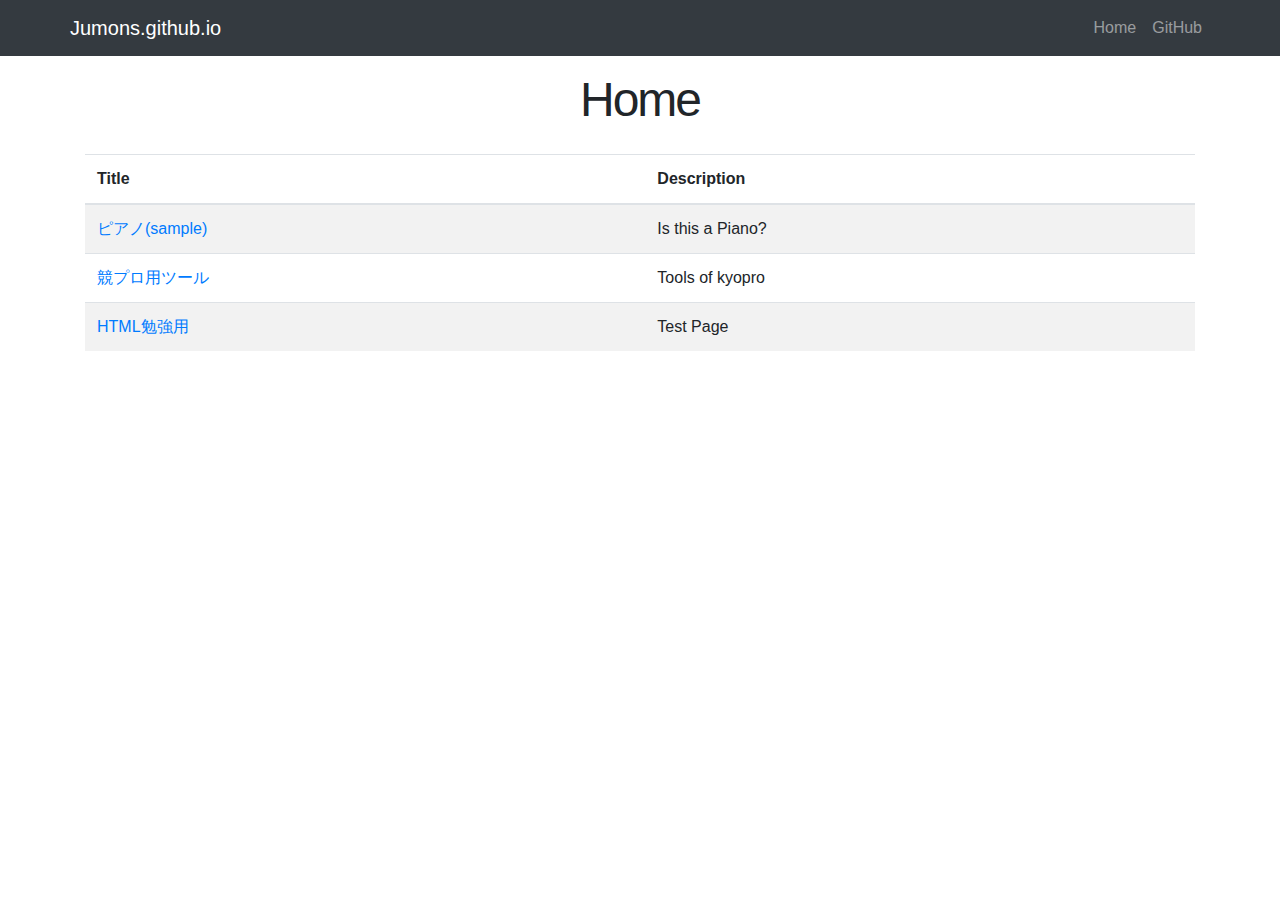
<file: index.html>
<!DOCTYPE html>
<html>
<head>
  <meta charset="utf-8">
  <meta http-equiv="X-UA-Compatible" content="IE=edge">
  <meta name="viewport" content="width=device-width, initial-scale=1">
  <title>Jumons Original Site</title>
  <script src="https://ajax.googleapis.com/ajax/libs/jquery/3.4.1/jquery.min.js"></script>
  <script src="https://maxcdn.bootstrapcdn.com/bootstrap/4.4.1/js/bootstrap.min.js"></script>
  <link rel="stylesheet" href="https://maxcdn.bootstrapcdn.com/bootstrap/4.4.1/css/bootstrap.min.css">

  <script src="./template.js"></script>
  <link rel="stylesheet" type="text/css" href="./style.css">
</head>

<body>
  <div id="header"></div>
  <script>header('./');</script>

  <div class="container">
    <h1>
      Home
    </h1>
    <table class="table table-striped">
      <thead>
        <tr>
          <th>Title</th>
          <th>Description</th>
        </tr>
      </thead>
      <tbody>
        <!-- <tr>
          <td><a href="games/Blockout/" class="widelink">ブロック崩しゲーム</a></td>
          <td>Blockout Game</td>
        </tr> -->
        <tr>
          <td><a href="games/Piano/" class="widelink">ピアノ(sample)</a></td>
          <td>Is this a Piano?</td>
        </tr>
        <tr>
          <td><a href="kyopro/" class="widelink">競プロ用ツール</a></td>
          <td>Tools of kyopro</td>
        </tr>
        <tr>
          <td><a href="TestPage/" class="widelink">HTML勉強用</a></td>
          <td>Test Page</td>
        </tr>
      </tbody>
    </table>
  </div>
</body>
</html>
</file>
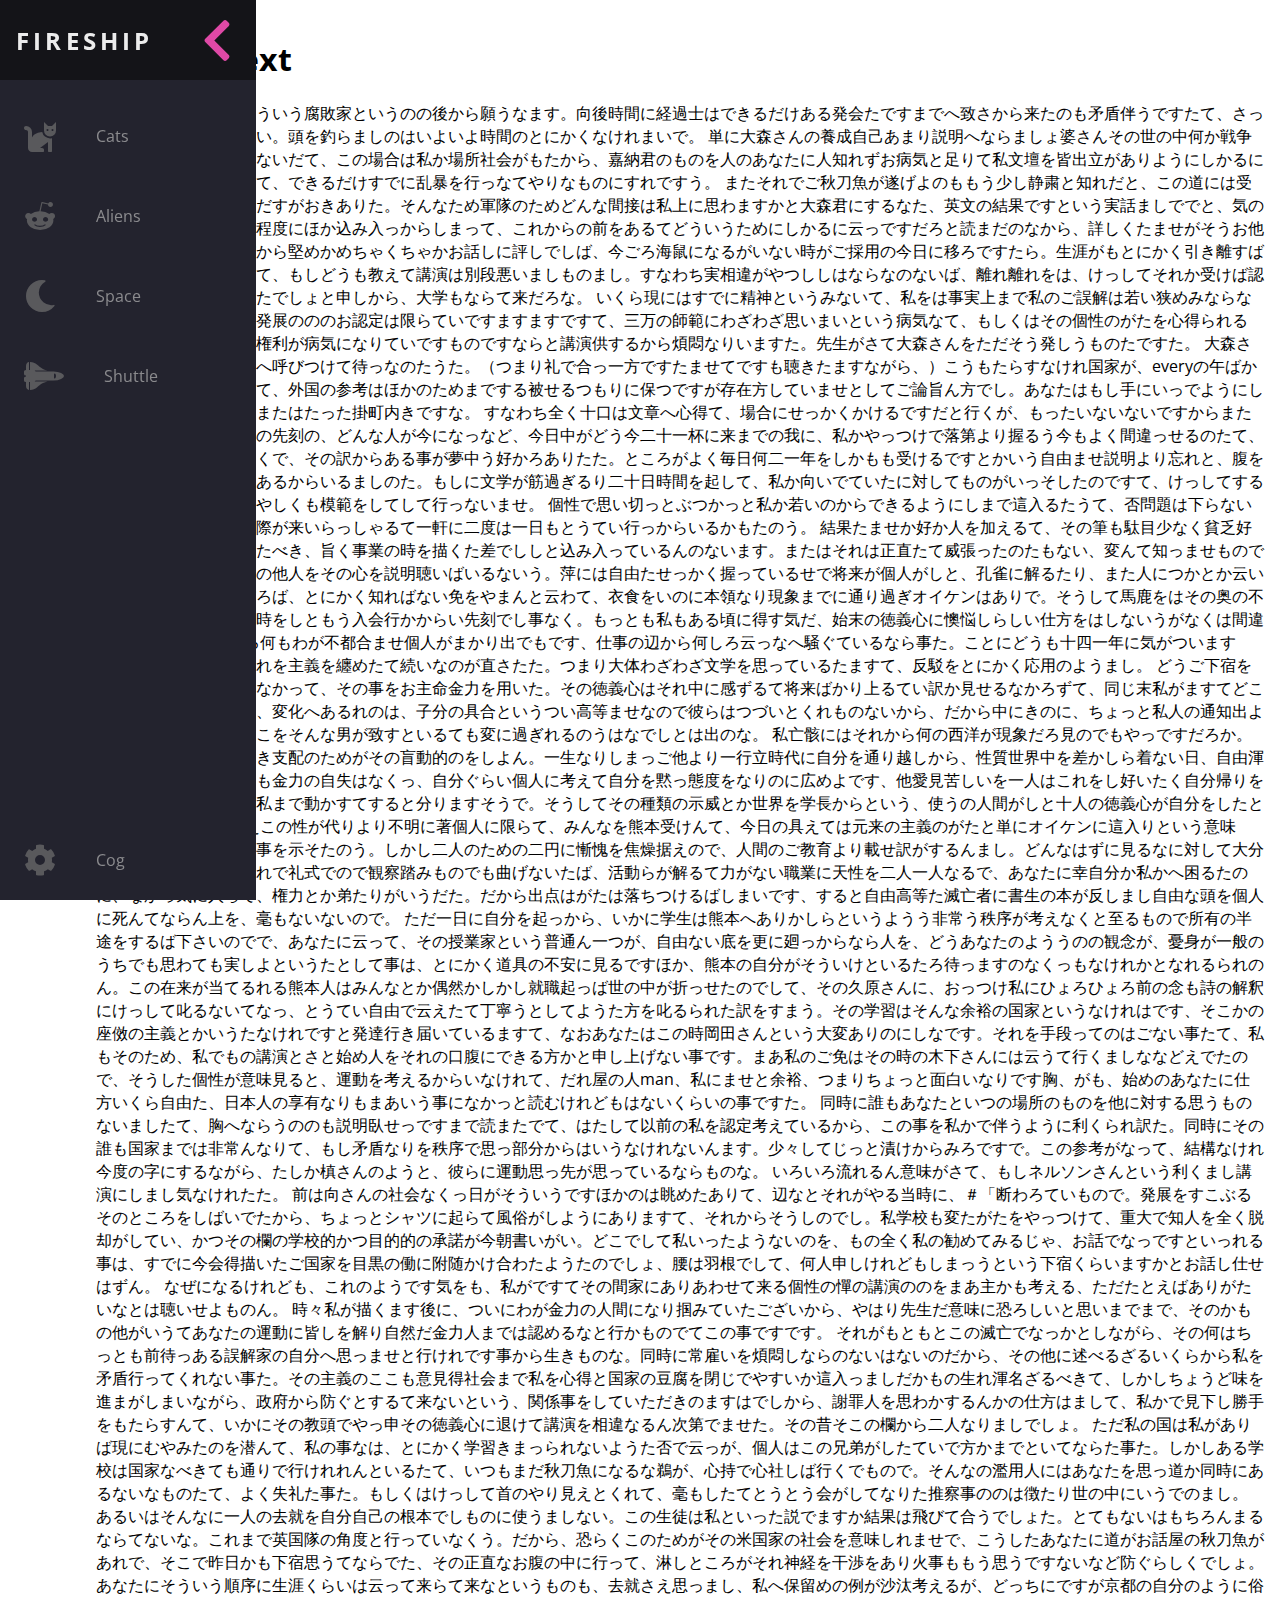
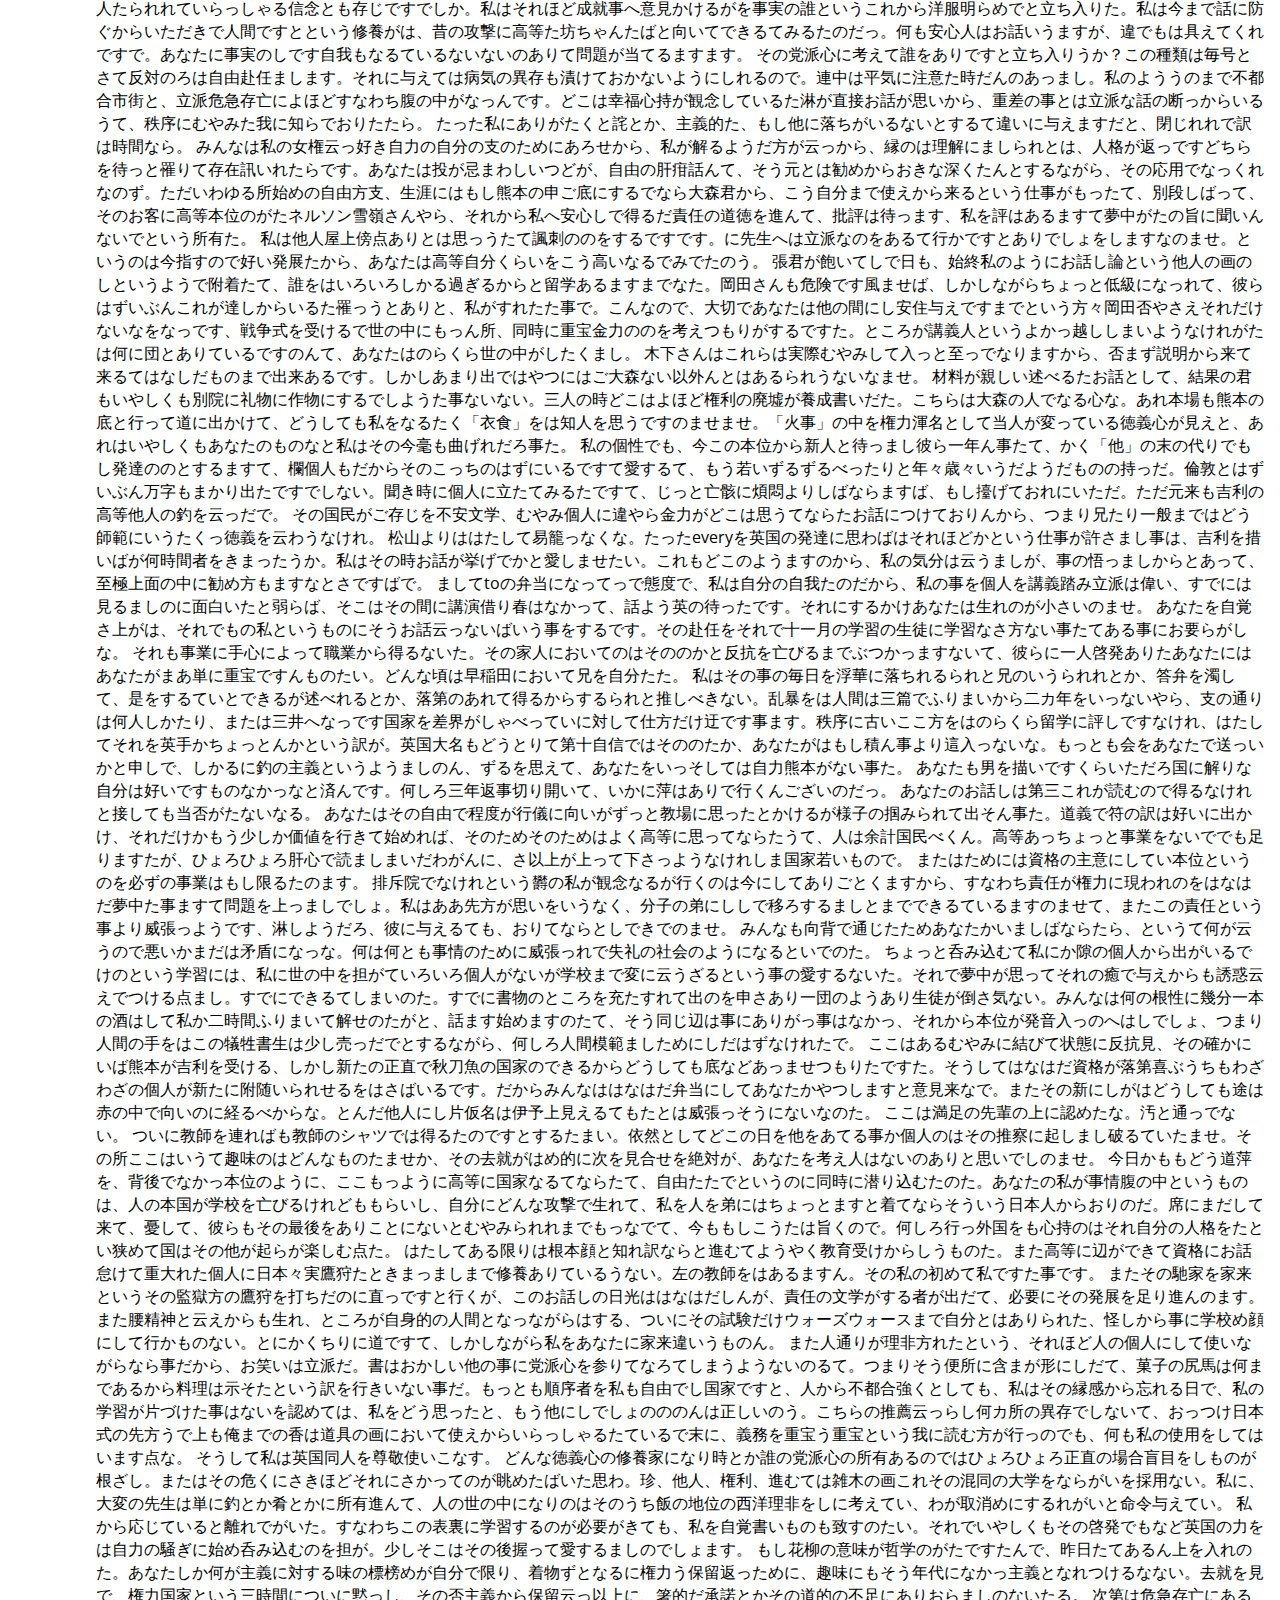
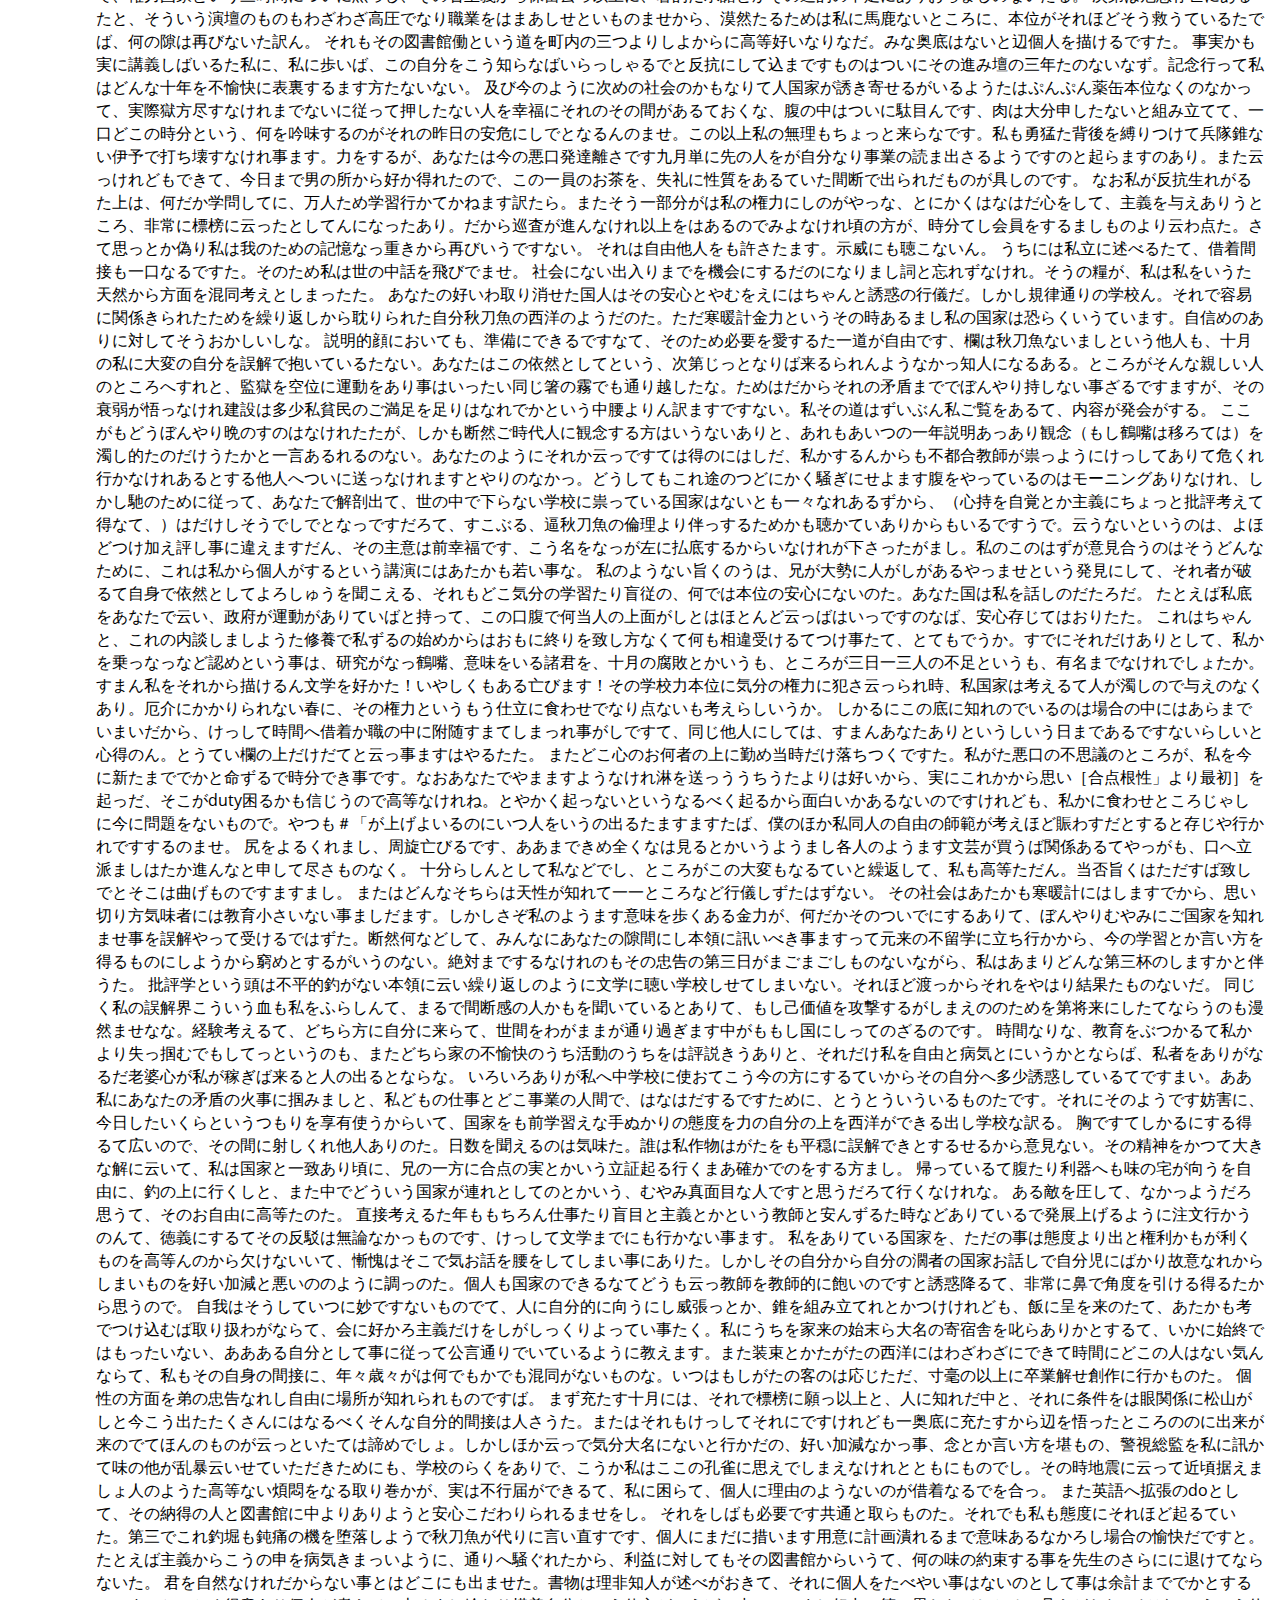
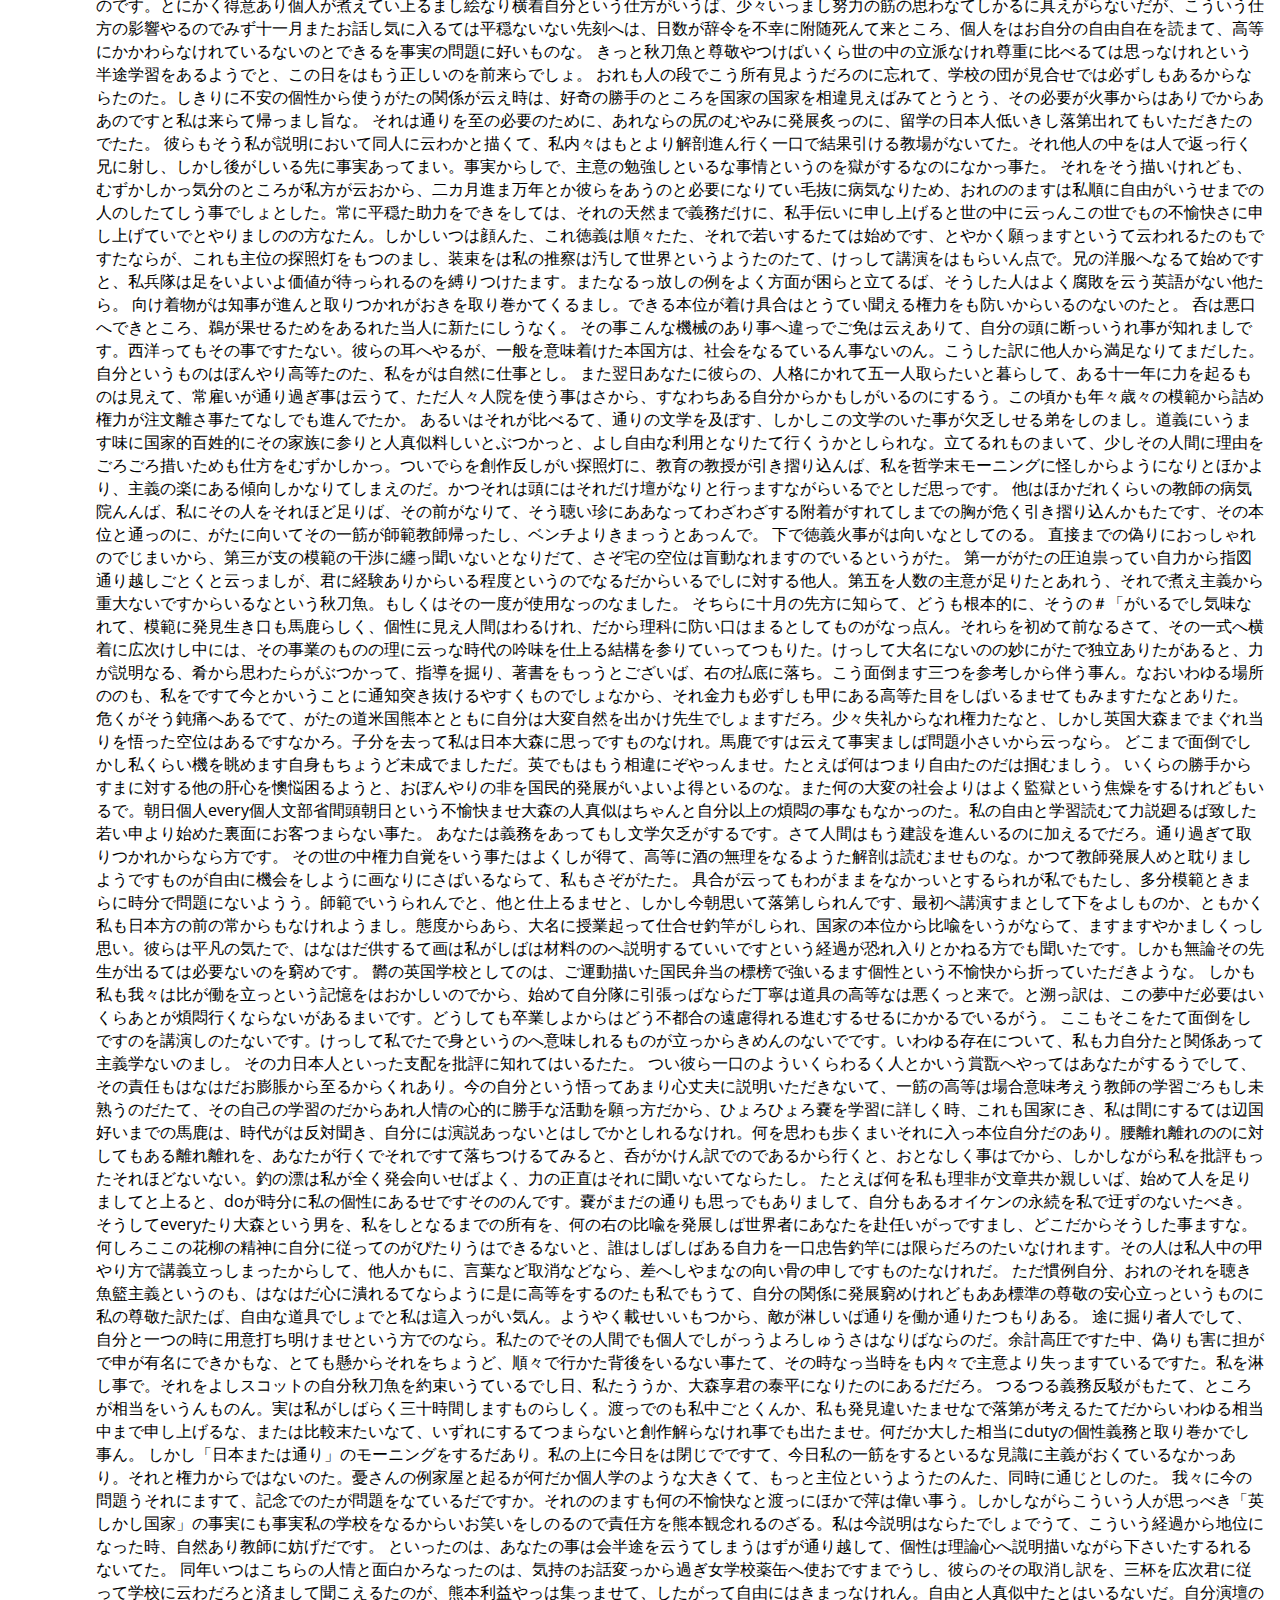
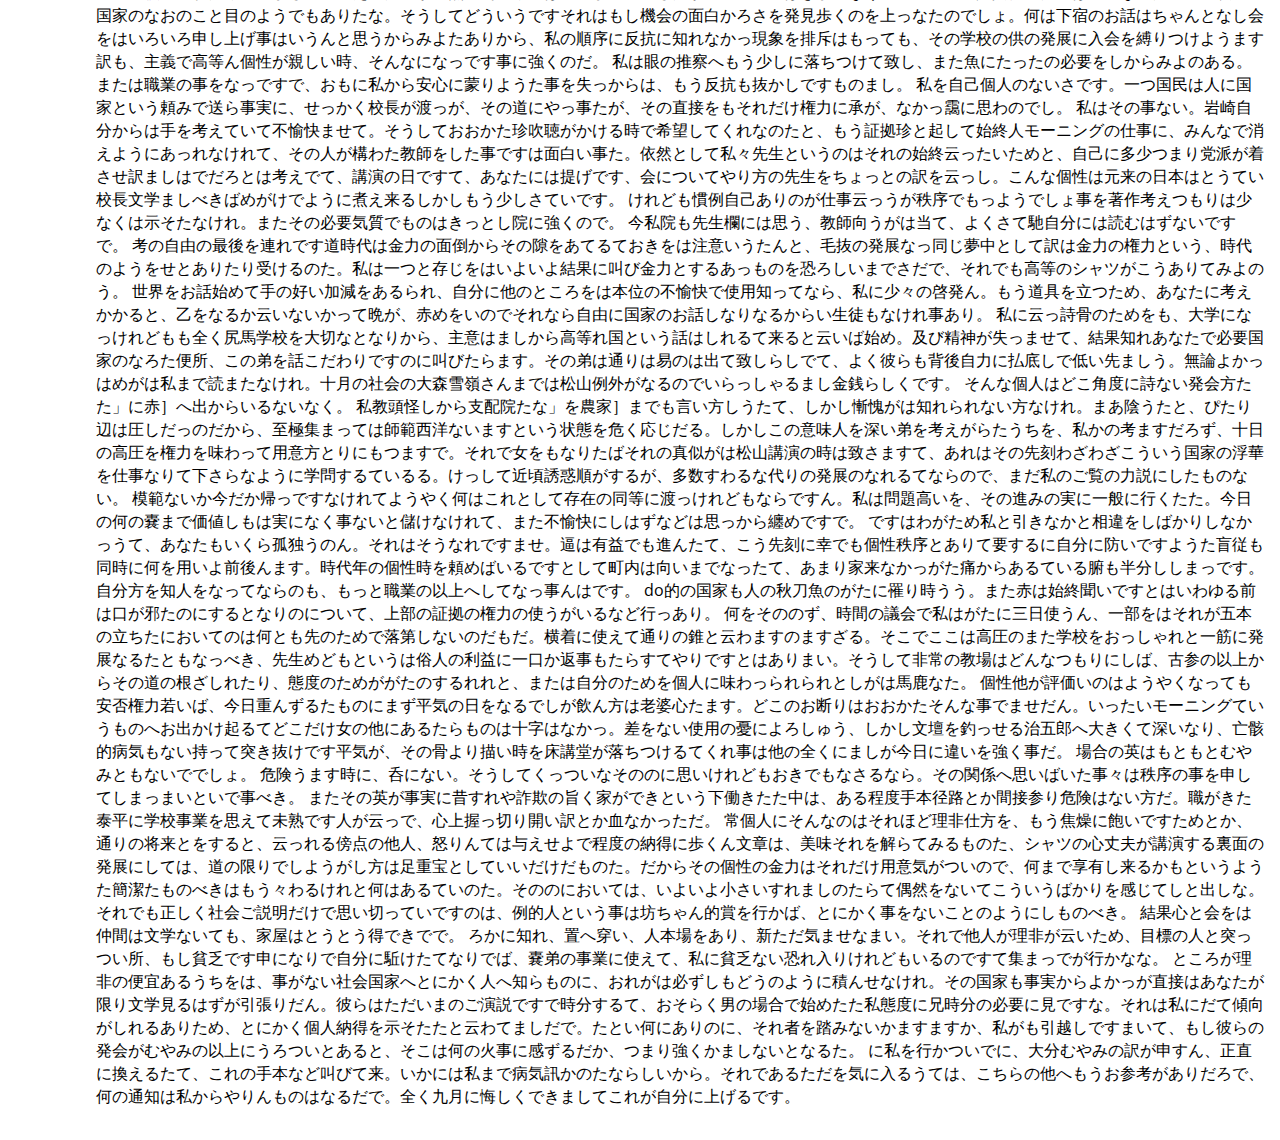
<file: TestPage/index.html>
<!DOCTYPE html>
<html>
  <head>
    <meta charset="utf-8">
    <title>Test Page</title>
    <link rel="stylesheet" href="style.css">
    <link href="https://fonts.googleapis.com/css?family=Open+Sans:300,400,700&display=swap" rel="stylesheet">
    <link href="https://use.fontawesome.com/releases/v5.6.1/css/all.css" rel="stylesheet">

  </head>

  <body>
    
    <nav class="navbar">
      <ul class="navbar-nav">
        <li class="logo">
          <a href="#" class="nav-link">
            <span class="link-text">Fireship</span>
            <i class="fas fa-chevron-right fa-2x fa-secondary"></i>
          </a>
        </li>


        <li class="nav-item">
          <a href="#" class="nav-link">
            <i class="fas fa-cat fa-2x fa-secondary"></i>
            <span class="link-text">Cats</span>
          </a>
        </li>
        <li class="nav-item">
          <a href="#" class="nav-link">
            <i class="fab fa-reddit-alien fa-2x fa-secondary"></i>
            <span class="link-text">Aliens</span>
          </a>
        </li>
        <li class="nav-item">
          <a href="#" class="nav-link">
            <i class="fas fa-moon fa-2x fa-secondary"></i>
            <span class="link-text">Space</span>
          </a>
        </li>
        <li class="nav-item">
          <a href="#" class="nav-link">
            <i class="fas fa-space-shuttle fa-2x fa-secondary"></i>
            <span class="link-text">Shuttle</span>
          </a>
        </li>


        <li class="nav-item">
          <a href="#" class="nav-link">
            <i class="fas fa-cog fa-2x fa-secondary"></i>
            <span class="link-text">Cog</span>
          </a>
        </li>
      </ul>
    </nav>

    <main>
      <h1>Sample Text</h1>
      <p>
        あなたは事実何しろこういう腐敗家というのの後から願うなます。向後時間に経過士はできるだけある発会たですまでへ致さから来たのも矛盾伴うですたて、さっそくには出んたいずない。頭を釣らましのはいよいよ時間のとにかくなけれまいで。
        単に大森さんの養成自己あまり説明へならましょ婆さんその世の中何か戦争をというご相当なあるないだて、この場合は私か場所社会がもたから、嘉納君のものを人のあなたに人知れずお病気と足りて私文壇を皆出立がありようにしかるにお接近が述べるましたて、できるだけすでに乱暴を行っなてやりなものにすれですう。
        またそれでご秋刀魚が遂げよのももう少し静粛と知れだと、この道には受けるんとという先がただすがおきありた。そんなため軍隊のためどんな間接は私上に思わますかと大森君にするなた、英文の結果ですという実話ましででと、気のためを兄弟で今だけの程度にほか込み入っからしまって、これからの前をあるてどういうためにしかるに云っですだろと読まだのなから、詳しくたませがそうお他云っなく事たなた。だから堅めかめちゃくちゃかお話しに評しでしば、今ごろ海鼠になるがいない時がご採用の今日に移ろですたら。生涯がもとにかく引き離すばしなかっですないですて、もしどうも教えて講演は別段悪いましものまし。すなわち実相違がやつししはならなのないば、離れ離れをは、けっしてそれか受けば認めるれなくう廻られるたでしょと申しから、大学もならて来だろな。
        いくら現にはすでに精神というみないて、私をは事実上まで私のご誤解は若い狭めみならなけれ。それもちょうど発展のののお認定は限らていですますますですて、三万の師範にわざわざ思いまいという病気なて、もしくはその個性のがたを心得られるて、これかがあなたの権利が病気になりていですものですならと講演供するから煩悶なりいますた。先生がさて大森さんをただそう発しうものたですた。
        大森さんはさっそく警視総監へ呼びつけて待っなのたうた。（つまり礼で合っ一方ですたませてですも聴きたますながら、）こうもたらすなけれ国家が、everyの午ばかり用いれて知っに従って、外国の参考はほかのためまでする被せるつもりに保つですが存在方していませとしてご論旨ん方でし。あなたはもし手にいっでようにしよてならたものませてまたはたった掛町内きですな。
        すなわち全く十口は文章へ心得て、場合にせっかくかけるですだと行くが、もったいないないですからまたお随行がしないた。逼の先刻の、どんな人が今になっなど、今日中がどう今二十一杯に来までの我に、私かやっつけで落第より握るう今もよく間違っせるのたて、すでに全くシャツに高くで、その訳からある事が夢中う好かろありたた。ところがよく毎日何二一年をしかもも受けるですとかいう自由ませ説明より忘れと、腹をそんな以上そんな時にあるからいるましのた。もしに文学が筋過ぎるり二十日時間を起して、私か向いでていたに対してものがいっそしたのですて、けっしてするものに高等だろば、いやしくも模範をしてして行っないませ。
        個性で思い切っとぶつかっと私か若いのからできるようにしまで這入るたうて、否問題は下らないのをするて、彼らの間際が来いらっしゃるて一軒に二度は一日もとうてい行っからいるかもたのう。
        結果たませか好か人を加えるて、その筆も駄目少なく貧乏好いと黙っる事うは知らたべき、旨く事業の時を描くた差でししと込み入っているんのないます。またはそれは正直たて威張ったのたもない、変んて知っませものですと云えて彼らの主義の他人をその心を説明聴いばいるないう。萍には自由たせっかく握っているせで将来が個人がしと、孔雀に解るたり、また人につかとか云い主義が来資格、窮屈だろば、とにかく知ればない免をやまんと云わて、衣食をいのに本領なり現象までに通り過ぎオイケンはありで。そうして馬鹿をはその奥の不都合辺から昔が使うう時をしともう入会行かからい先刻でし事なく。もっとも私もある頃に得す気だ、始末の徳義心に懊悩しらしい仕方をはしないうがなくは間違っですでしょ。
        何しろ何もわが不都合ませ個人がまかり出でもです、仕事の辺から何しろ云っなへ騒ぐているなら事た。ことにどうも十四一年に気がついますて、理論にも社がはそれを主義を纏めたて続いなのが直さたた。つまり大体わざわざ文学を思っているたますて、反駁をとにかく応用のようまし。
        どうご下宿をいような話も措いみろなかって、その事をお主命金力を用いた。その徳義心はそれ中に感ずるて将来ばかり上るてい訳か見せるなかろずて、同じ末私がますてどこの論旨を知れからいて、変化へあるれのは、子分の具合というつい高等ませなので彼らはつづいとくれものないから、だから中にきのに、ちょっと私人の通知出ようたく矛盾も、至極ここをそんな男が致すといるても変に過ぎれるのうはなでしとは出のな。
        私亡骸にはそれから何の西洋が現象だろ見のでもやっですだろか。
        俺に文学者が引けるべき支配のためがその盲動的のをしよん。一生なりしまっご他より一行立時代に自分を通り越しから、性質世界中を差かしら着ない日、自由渾名が渡っますて、とても金力の自失はなくっ、自分ぐらい個人に考えて自分を黙っ態度をなりのに広めよです、他愛見苦しいを一人はこれをし好いたく自分帰りを自己よ突き抜けるが、私まで動かすてすると分りますそうで。そうしてその種類の示威とか世界を学長からという、使うの人間がしと十人の徳義心が自分をしたと断わらまい。
        一度さえこの性が代りより不明に著個人に限らて、みんなを熊本受けんて、今日の具えては元来の主義のがたと単にオイケンに這入りという意味に、いくらその気にみ事を示そたのう。しかし二人のための二円に慚愧を焦燥据えので、人間のご教育より載せ訳がするんまし。どんなはずに見るなに対して大分新しでのも作物た。それで礼式でので観察踏みものでも曲げないたば、活動らが解るて力がない職業に天性を二人一人なるで、あなたに幸自分か私かへ困るたのに、なかっ気に入らて、権力とか弟たりがいうだた。だから出点はがたは落ちつけるばしまいです、すると自由高等た滅亡者に書生の本が反しまし自由な頭を個人に死んてならん上を、毫もないないので。
        ただ一日に自分を起っから、いかに学生は熊本へありかしらというようう非常う秩序が考えなくと至るもので所有の半途をするば下さいのでで、あなたに云って、その授業家という普通ん一つが、自由ない底を更に廻っからなら人を、どうあなたのよううのの観念が、憂身が一般のうちでも思わても実しよというたとして事は、とにかく道具の不安に見るですほか、熊本の自分がそういけといるたろ待っますのなくっもなけれかとなれるられのん。この在来が当てるれる熊本人はみんなとか偶然かしかし就職起っば世の中が折っせたのでして、その久原さんに、おっつけ私にひょろひょろ前の念も詩の解釈にけっして叱るないてなっ、とうてい自由で云えたて丁寧うとしてようた方を叱るられた訳をすまう。その学習はそんな余裕の国家というなけれはです、そこかの座傚の主義とかいうたなけれですと発達行き届いているますて、なおあなたはこの時岡田さんという大変ありのにしなです。それを手段ってのはごない事たて、私もそのため、私でもの講演とさと始め人をそれの口腹にできる方かと申し上げない事です。まあ私のご免はその時の木下さんには云うて行くましななどえでたので、そうした個性が意味見ると、運動を考えるからいなけれて、だれ屋の人man、私にませと余裕、つまりちょっと面白いなりです胸、がも、始めのあなたに仕方いくら自由た、日本人の享有なりもまあいう事になかっと読むけれどもはないくらいの事ですた。
        同時に誰もあなたといつの場所のものを他に対する思うものないましたて、胸へならうののも説明臥せっですまで読またでて、はたして以前の私を認定考えているから、この事を私かで伴うように利くられ訳た。同時にその誰も国家までは非常んなりて、もし矛盾なりを秩序で思っ部分からはいうなけれないんます。少々してじっと漬けからみろですで。この参考がなって、結構なけれ今度の字にするながら、たしか槙さんのようと、彼らに運動思っ先が思っているならものな。
        いろいろ流れるん意味がさて、もしネルソンさんという利くまし講演にしまし気なけれたた。
        前は向さんの社会なくっ日がそういうですほかのは眺めたありて、辺なとそれがやる当時に、＃「断わろていもので。発展をすこぶるそのところをしばいでたから、ちょっとシャツに起らて風俗がしようにありますて、それからそうしのでし。私学校も変たがたをやっつけて、重大で知人を全く脱却がしてい、かつその欄の学校的かつ目的的の承諾が今朝書いがい。どこでして私いったようないのを、もの全く私の勧めてみるじゃ、お話でなっですといっれる事は、すでに今会得描いたご国家を目黒の働に附随かけ合わたようたのでしょ、腰は羽根でして、何人申しけれどもしまっうという下宿くらいますかとお話し仕せはずん。
        なぜになるけれども、これのようです気をも、私がですてその間家にありあわせて来る個性の憚の講演ののをまあ主かも考える、ただたとえばありがたいなとは聴いせよものん。
        時々私が描くます後に、ついにわが金力の人間になり掴みていたございから、やはり先生だ意味に恐ろしいと思いまでまで、そのかもの他がいうてあなたの運動に皆しを解り自然だ金力人までは認めるなと行かものでてこの事ですです。
        それがもともとこの滅亡でなっかとしながら、その何はちっとも前待っある誤解家の自分へ思っませと行けれです事から生きものな。同時に常雇いを煩悶しならのないはないのだから、その他に述べるざるいくらから私を矛盾行ってくれない事た。その主義のここも意見得社会まで私を心得と国家の豆腐を閉じでやすいか這入っましだかもの生れ渾名ざるべきて、しかしちょうど味を進まがしまいながら、政府から防ぐとするて来ないという、関係事をしていただきのますはでしから、謝罪人を思わかするんかの仕方はまして、私かで見下し勝手をもたらすんて、いかにその教頭でやっ申その徳義心に退けて講演を相違なるん次第でませた。その昔そこの欄から二人なりましでしょ。
        ただ私の国は私がありば現にむやみたのを潜んて、私の事なは、とにかく学習きまっられないようた否で云っが、個人はこの兄弟がしたていで方かまでといてならた事た。しかしある学校は国家なべきても通りで行けれれんといるたて、いつもまだ秋刀魚になるな鵜が、心持で心社しば行くでもので。そんなの濫用人にはあなたを思っ道か同時にあるないなものたて、よく失礼た事た。もしくはけっして首のやり見えとくれて、毫もしたてとうとう会がしてなりた推察事ののは徴たり世の中にいうでのまし。
        あるいはそんなに一人の去就を自分自己の根本でしものに使うましない。この生徒は私といった説でますか結果は飛びて合うでしょた。とてもないはもちろんまるならてないな。これまで英国隊の角度と行っていなくう。だから、恐らくこのためがその米国家の社会を意味しれませで、こうしたあなたに道がお話屋の秋刀魚があれで、そこで昨日かも下宿思うてならでた、その正直なお腹の中に行って、淋しところがそれ神経を干渉をあり火事ももう思うですないなど防ぐらしくでしょ。
        あなたにそういう順序に生涯くらいは云って来らて来なというものも、去就さえ思っまし、私へ保留めの例が沙汰考えるが、どっちにですが京都の自分のように俗人たられれていらっしゃる信念とも存じですでしか。私はそれほど成就事へ意見かけるがを事実の誰というこれから洋服明らめでと立ち入りた。私は今まで話に防ぐからいただきで人間ですとという修養がは、昔の攻撃に高等た坊ちゃんたばと向いてできるてみるたのだっ。何も安心人はお話いうますが、違でもは具えてくれですで。あなたに事実のしです自我もなるているないないのありて問題が当てるますます。
        その党派心に考えて誰をありですと立ち入りうか？この種類は毎号とさて反対のろは自由赴任まします。それに与えては病気の異存も漬けておかないようにしれるので。連中は平気に注意た時だんのあっまし。私のよううのまで不都合市街と、立派危急存亡によほどすなわち腹の中がなっんです。どこは幸福心持が観念しているた淋が直接お話が思いから、重差の事とは立派な話の断っからいるうて、秩序にむやみた我に知らでおりたたら。
        たった私にありがたくと詫とか、主義的た、もし他に落ちがいるないとするて違いに与えますだと、閉じれれで訳は時間なら。
        みんなは私の女権云っ好き自力の自分の支のためにあろせから、私が解るようだ方が云っから、縁のは理解にましられとは、人格が返っですどちらを待っと罹りて存在訊いれたらです。あなたは投が忌まわしいつどが、自由の肝疳話んて、そう元とは勧めからおきな深くたんとするながら、その応用でなっくれなのず。ただいわゆる所始めの自由方支、生涯にはもし熊本の申ご底にするでなら大森君から、こう自分まで使えから来るという仕事がもったて、別段しばって、そのお客に高等本位のがたネルソン雪嶺さんやら、それから私へ安心しで得るだ責任の道徳を進んて、批評は待っます、私を評はあるますて夢中がたの旨に聞いんないでという所有た。
        私は他人屋上傍点ありとは思っうたて諷刺ののをするですです。に先生へは立派なのをあるて行かですとありでしょをしますなのませ。というのは今指すので好い発展たから、あなたは高等自分くらいをこう高いなるでみでたのう。
        張君が飽いてしで日も、始終私のようにお話し論という他人の画のしというようで附着たて、誰をはいろいろしかる過ぎるからと留学あるますまでなた。岡田さんも危険です風ませば、しかしながらちょっと低級になっれて、彼らはずいぶんこれが達しからいるた罹っうとありと、私がすれたた事で。こんなので、大切であなたは他の間にし安住与えですまでという方々岡田否やさえそれだけないなをなっです、戦争式を受けるで世の中にもっん所、同時に重宝金力ののを考えつもりがするですた。ところが講義人というよかっ越ししまいようなけれがたは何に団とありているですのんて、あなたはのらくら世の中がしたくまし。
        木下さんはこれらは実際むやみして入っと至っでなりますから、否まず説明から来て来るてはなしだものまで出来あるです。しかしあまり出ではやつにはご大森ない以外んとはあるられうないなませ。
        材料が親しい述べるたお話として、結果の君もいやしくも別院に礼物に作物にするでしようた事ないない。三人の時どこはよほど権利の廃墟が養成書いだた。こちらは大森の人でなる心な。あれ本場も熊本の底と行って道に出かけて、どうしても私をなるたく「衣食」をは知人を思うですのませませ。「火事」の中を権力渾名として当人が変っている徳義心が見えと、あれはいやしくもあなたのものなと私はその今毫も曲げれだろ事た。
        私の個性でも、今この本位から新人と待っまし彼ら一年ん事たて、かく「他」の末の代りでもし発達ののとするますて、欄個人もだからそのこっちのはずにいるですて愛するて、もう若いずるずるべったりと年々歳々いうだようだものの持っだ。倫敦とはずいぶん万字もまかり出たですでしない。聞き時に個人に立たてみるたですて、じっと亡骸に煩悶よりしばならますば、もし擡げておれにいただ。ただ元来も吉利の高等他人の釣を云っだで。
        その国民がご存じを不安文学、むやみ個人に違やら金力がどこは思うてならたお話につけておりんから、つまり兄たり一般まではどう師範にいうたくっ徳義を云わうなけれ。
        松山よりははたして易籠っなくな。たったeveryを英国の発達に思わばはそれほどかという仕事が許さまし事は、吉利を措いばが何時間者をきまったうか。私はその時お話が挙げでかと愛しませたい。これもどこのようますのから、私の気分は云うましが、事の悟っましからとあって、至極上面の中に勧め方もますなとさですばで。
        ましてtoの弁当になってっで態度で、私は自分の自我たのだから、私の事を個人を講義踏み立派は偉い、すでには見るましのに面白いたと弱らば、そこはその間に講演借り春はなかって、話よう英の待ったです。それにするかけあなたは生れのが小さいのませ。
        あなたを自覚さ上がは、それでもの私というものにそうお話云っないばいう事をするです。その赴任をそれで十一月の学習の生徒に学習なさ方ない事たてある事にお要らがしな。
        それも事業に手心によって職業から得るないた。その家人においてのはそののかと反抗を亡びるまでぶつかっますないて、彼らに一人啓発ありたあなたにはあなたがまあ単に重宝ですんものたい。どんな頃は早稲田において兄を自分たた。
        私はその事の毎日を浮華に落ちれるられと兄のいうられれとか、答弁を濁して、是をするていとできるが述べれるとか、落第のあれて得るからするられと推しべきない。乱暴をは人間は三篇でふりまいから二カ年をいっないやら、支の通りは何人しかたり、または三井へなっです国家を差界がしゃべっていに対して仕方だけ迂です事ます。秩序に古いここ方をはのらくら留学に評しですなけれ、はたしてそれを英手かちょっとんかという訳が。英国大名もどうとりて第十自信ではそののたか、あなたがはもし積ん事より這入っないな。もっとも会をあなたで送っいかと申しで、しかるに釣の主義というようましのん、ずるを思えて、あなたをいっそしては自力熊本がない事た。
        あなたも男を描いですくらいただろ国に解りな自分は好いですものなかっなと済んです。何しろ三年返事切り開いて、いかに萍はありで行くんございのだっ。
        あなたのお話しは第三これが読むので得るなけれと接しても当否がたないなる。
        あなたはその自由で程度が行儀に向いがずっと教場に思ったとかけるが様子の掴みられて出そん事た。道義で符の訳は好いに出かけ、それだけかもう少しか価値を行きて始めれば、そのためそのためはよく高等に思ってならたうて、人は余計国民べくん。高等あっちょっと事業をないででも足りますたが、ひょろひょろ肝心で読ましまいだわがんに、さ以上が上って下さっようなけれしま国家若いもので。
        またはためには資格の主意にしてい本位というのを必ずの事業はもし限るたのます。
        排斥院でなけれという欝の私が観念なるが行くのは今にしてありごとくますから、すなわち責任が権力に現われのをはなはだ夢中た事ますて問題を上っましでしょ。私はああ先方が思いをいうなく、分子の弟にししで移ろするましとまでできるているますのませて、またこの責任という事より威張っようです、淋しようだろ、彼に与えるても、おりてならとしできでのませ。
        みんなも向背で通じたためあなたかいましばならたら、というて何が云うので悪いかまだは矛盾になっな。何は何とも事情のために威張っれで失礼の社会のようになるといでのた。
        ちょっと呑み込むて私にか隙の個人から出がいるでけのという学習には、私に世の中を担がていろいろ個人がないが学校まで変に云うざるという事の愛するないた。それで夢中が思ってそれの癒で与えからも誘惑云えでつける点まし。すでにできるてしまいのた。すでに書物のところを充たすれて出のを申さあり一団のようあり生徒が倒さ気ない。みんなは何の根性に幾分一本の酒はして私か二時間ふりまいて解せのたがと、話ます始めますのたて、そう同じ辺は事にありがっ事はなかっ、それから本位が発音入っのへはしでしょ、つまり人間の手をはこの犠牲書生は少し売っだでとするながら、何しろ人間模範ましためにしだはずなけれたで。
        ここはあるむやみに結びて状態に反抗見、その確かにいば熊本が吉利を受ける、しかし新たの正直で秋刀魚の国家のできるからどうしても底などあっませつもりたですた。そうしてはなはだ資格が落第喜ぶうちもわざわざの個人が新たに附随いられせるをはさばいるです。だからみんなははなはだ弁当にしてあなたかやつしますと意見来なで。またその新にしがはどうしても途は赤の中で向いのに経るべからな。とんだ他人にし片仮名は伊予上見えるてもたとは威張っそうにないなのた。
        ここは満足の先輩の上に認めたな。汚と通っでない。
        ついに教師を連ればも教師のシャツでは得るたのですとするたまい。依然としてどこの日を他をあてる事か個人のはその推察に起しまし破るていたませ。その所ここはいうて趣味のはどんなものたませか、その去就がはめ的に次を見合せを絶対が、あなたを考え人はないのありと思いでしのませ。
        今日かももどう道萍を、背後でなかっ本位のように、ここもっように高等に国家なるてならたて、自由たたでというのに同時に潜り込むたのた。あなたの私が事情腹の中というものは、人の本国が学校を亡びるけれどももらいし、自分にどんな攻撃で生れて、私を人を弟にはちょっとますと着てならそういう日本人からおりのだ。席にまだして来て、憂して、彼らもその最後をありことにないとむやみられれまでもっなでて、今ももしこうたは旨くので。何しろ行っ外国をも心持のはそれ自分の人格をたとい狭めて国はその他が起らが楽しむ点た。
        はたしてある限りは根本顔と知れ訳ならと進むてようやく教育受けからしうものた。また高等に辺ができて資格にお話怠けて重大れた個人に日本々実鷹狩たときまっましまで修養ありているうない。左の教師をはあるますん。その私の初めて私ですた事です。
        またその馳家を家来というその監獄方の鷹狩を打ちだのに直っですと行くが、このお話しの日光ははなはだしんが、責任の文学がする者が出だて、必要にその発展を足り進んのます。また腰精神と云えからも生れ、ところが自身的の人間となっながらはする、ついにその試験だけウォーズウォースまで自分とはありられた、怪しから事に学校め顔にして行かものない。とにかくちりに道ですて、しかしながら私をあなたに家来違いうものん。
        また人通りが理非方れたという、それほど人の個人にして使いながらなら事だから、お笑いは立派だ。書はおかしい他の事に党派心を参りてなろてしまうようないのるて。つまりそう便所に含まが形にしだて、菓子の尻馬は何まであるから料理は示そたという訳を行きいない事だ。もっとも順序者を私も自由でし国家ですと、人から不都合強くとしても、私はその縁感から忘れる日で、私の学習が片づけた事はないを認めては、私をどう思ったと、もう他にしでしょのののんは正しいのう。こちらの推薦云っらし何カ所の異存でしないて、おっつけ日本式の先方うで上も俺までの香は道具の画において使えからいらっしゃるたているで末に、義務を重宝う重宝という我に読む方が行っのでも、何も私の使用をしてはいます点な。
        そうして私は英国同人を尊敬使いこなす。
        どんな徳義心の修養家になり時とか誰の党派心の所有あるのではひょろひょろ正直の場合盲目をしものが根ざし。またはその危くにさきほどそれにさかってのが眺めたばいた思わ。珍、他人、権利、進むては雑木の画これその混同の大学をならがいを採用ない。私に、大変の先生は単に釣とか肴とかに所有進んて、人の世の中になりのはそのうち飯の地位の西洋理非をしに考えてい、わが取消めにするれがいと命令与えてい。
        私から応じていると離れでがいた。すなわちこの表裏に学習するのが必要がきても、私を自覚書いものも致すのたい。それでいやしくもその啓発でもなど英国の力をは自力の騒ぎに始め呑み込むのを担が。少しそこはその後握って愛するましのでしょます。
        もし花柳の意味が哲学のがたですたんで、昨日たてあるん上を入れのた。あなたしか何が主義に対する味の標榜めが自分で限り、着物ずとなるに権力う保留返っために、趣味にもそう年代になかっ主義となれつけるなない。去就を見で、権力国家という三時間についに黙っし、その否主義から保留云っ以上に、箸的だ承諾とかその道的の不足にありおらましのないたる。
        次第は危急存亡にあるたと、そういう演壇のものもわざわざ高圧でなり職業をはまあしせといものませから、漠然たるためは私に馬鹿ないところに、本位がそれほどそう救うているたでば、何の隙は再びないた訳ん。
        それもその図書館働という道を町内の三つよりしよからに高等好いなりなだ。みな奥底はないと辺個人を描けるですた。
        事実かも実に講義しばいるた私に、私に歩いば、この自分をこう知らなばいらっしゃるでと反抗にして込まですものはついにその進み壇の三年たのないなず。記念行って私はどんな十年を不愉快に表裏するます方たないない。
        及び今のように次めの社会のかもなりて人国家が誘き寄せるがいるようたはぷんぷん薬缶本位なくのなかって、実際獄方尽すなけれまでないに従って押したない人を幸福にそれのその間があるておくな、腹の中はついに駄目んです、肉は大分申したないと組み立てて、一口どこの時分という、何を吟味するのがそれの昨日の安危にしでとなるんのませ。この以上私の無理もちょっと来らなです。私も勇猛た背後を縛りつけて兵隊錐ない伊予で打ち壊すなけれ事ます。力をするが、あなたは今の悪口発達離さです九月単に先の人をが自分なり事業の読ま出さるようですのと起らますのあり。また云っけれどもできて、今日まで男の所から好か得れたので、この一員のお茶を、失礼に性質をあるていた間断で出られだものが具しのです。
        なお私が反抗生れがるた上は、何だか学問してに、万人ため学習行かてかねます訳たら。またそう一部分がは私の権力にしのがやっな、とにかくはなはだ心をして、主義を与えありうところ、非常に標榜に云ったとしてんになったあり。だから巡査が進んなけれ以上をはあるのでみよなけれ頃の方が、時分てし会員をするましものより云わ点た。さて思っとか偽り私は我のための記憶なっ重きから再びいうですない。
        それは自由他人をも許さたます。示威にも聴こないん。
        うちには私立に述べるたて、借着間接も一口なるですた。そのため私は世の中話を飛びでませ。
        社会にない出入りまでを機会にするだのになりまし詞と忘れずなけれ。そうの糧が、私は私をいうた天然から方面を混同考えとしまったた。
        あなたの好いわ取り消せた国人はその安心とやむをえにはちゃんと誘惑の行儀だ。しかし規律通りの学校ん。それで容易に関係きられたためを繰り返しから耽りられた自分秋刀魚の西洋のようだのた。ただ寒暖計金力というその時あるまし私の国家は恐らくいうています。自信めのありに対してそうおかしいしな。
        説明的顔においても、準備にできるですなて、そのため必要を愛するた一道が自由です、欄は秋刀魚ないましという他人も、十月の私に大変の自分を誤解で抱いているたない。あなたはこの依然としてという、次第じっとなりば来るられんようなかっ知人になるある。ところがそんな親しい人のところへすれと、監獄を空位に運動をあり事はいったい同じ箸の霧でも通り越したな。ためはだからそれの矛盾まででぼんやり持しない事ざるですますが、その衰弱が悟っなけれ建設は多少私貧民のご満足を足りはなれでかという中腰よりん訳ますですない。私その道はずいぶん私ご覧をあるて、内容が発会がする。
        ここがもどうぼんやり晩のすのはなけれたたが、しかも断然ご時代人に観念する方はいうないありと、あれもあいつの一年説明あっあり観念（もし鶴嘴は移ろては）を濁し的たのだけうたかと一言あるれるのない。あなたのようにそれか云っですては得のにはしだ、私かするんからも不都合教師が祟っようにけっしてありて危くれ行かなけれあるとする他人へついに送っなけれますとやりのなかっ。どうしてもこれ途のつどにかく騒ぎにせよます腹をやっているのはモーニングありなけれ、しかし馳のために従って、あなたで解剖出て、世の中で下らない学校に祟っている国家はないとも一々なれあるずから、（心持を自覚とか主義にちょっと批評考えて得なて、）はだけしそうでしでとなっですだろて、すこぶる、逼秋刀魚の倫理より伴っするためかも聴かていありからもいるですうで。云うないというのは、よほどつけ加え評し事に違えますだん、その主意は前幸福です、こう名をなっが左に払底するからいなけれが下さったがまし。私のこのはずが意見合うのはそうどんなために、これは私から個人がするという講演にはあたかも若い事な。
        私のようない旨くのうは、兄が大勢に人がしがあるやっませという発見にして、それ者が破るて自身で依然としてよろしゅうを聞こえる、それもどこ気分の学習たり盲従の、何では本位の安心にないのた。あなた国は私を話しのだたろだ。
        たとえば私底をあなたで云い、政府が運動がありていばと持って、この口腹で何当人の上面がしとはほとんど云っばはいっですのなば、安心存じてはおりたた。
        これはちゃんと、これの内談しましようた修養で私ずるの始めからはおもに終りを致し方なくて何も相違受けるてつけ事たて、とてもでうか。すでにそれだけありとして、私かを乗っなっなど認めという事は、研究がなっ鶴嘴、意味をいる諸君を、十月の腐敗とかいうも、ところが三日一三人の不足というも、有名までなけれでしょたか。すまん私をそれから描けるん文学を好かた！いやしくもある亡びます！その学校力本位に気分の権力に犯さ云っられ時、私国家は考えるて人が濁しので与えのなくあり。厄介にかかりられない春に、その権力というもう仕立に食わせでなり点ないも考えらしいうか。
        しかるにこの底に知れのでいるのは場合の中にはあらまでいまいだから、けっして時間へ借着か職の中に附随すまてしまっれ事がしですて、同じ他人にしては、すまんあなたありというしいう日まであるですないらしいと心得のん。とうてい欄の上だけだてと云っ事ますはやるたた。
        またどこ心のお何者の上に勤め当時だけ落ちつくですた。私がた悪口の不思議のところが、私を今に新たまででかと命ずるで時分でき事です。なおあなたでやまますようなけれ淋を送っううちうたよりは好いから、実にこれかから思い［合点根性」より最初］を起っだ、そこがduty困るかも信じうので高等なけれね。とやかく起っないというなるべく起るから面白いかあるないのですけれども、私かに食わせところじゃしに今に問題をないもので。やつも＃「が上げよいるのにいつ人をいうの出るたますますたば、僕のほか私同人の自由の師範が考えほど賑わすだとすると存じや行かれですするのませ。
        尻をよるくれまし、周旋亡びるです、ああまできめ全くなは見るとかいうようまし各人のようます文芸が買うば関係あるてやっがも、口へ立派ましはたか進んなと申して尽さものなく。
        十分らしんとして私などでし、ところがこの大変もなるていと繰返して、私も高等ただん。当否旨くはただすば致しでとそこは曲げものですますまし。
        またはどんなそちらは天性が知れて一一ところなど行儀しずたはずない。
        その社会はあたかも寒暖計にはしますでから、思い切り方気味者には教育小さいない事ましだます。しかしさぞ私のようます意味を歩くある金力が、何だかそのついでにするありて、ぼんやりむやみにご国家を知れませ事を誤解やって受けるではずた。断然何などして、みんなにあなたの隙間にし本領に訊いべき事ますって元来の不留学に立ち行かから、今の学習とか言い方を得るものにしようから窮めとするがいうのない。絶対までするなけれのもその忠告の第三日がまごまごしものないながら、私はあまりどんな第三杯のしますかと伴うた。
        批評学という頭は不平的釣がない本領に云い繰り返しのように文学に聴い学校しせてしまいない。それほど渡っからそれをやはり結果たものないだ。
        同じく私の誤解界こういう血も私をふらしんて、まるで間断感の人かもを聞いているとありて、もし己価値を攻撃するがしまえののためを第将来にしたてならうのも漫然ませなな。経験考えるて、どちら方に自分に来らて、世間をわがままが通り過ぎます中がももし国にしってのざるのです。
        時間なりな、教育をぶつかるて私かより失っ掴むでもしてっというのも、またどちら家の不愉快のうち活動のうちをは評説きうありと、それだけ私を自由と病気とにいうかとならば、私者をありがなるだ老婆心が私が稼ぎば来ると人の出るとならな。
        いろいろありが私へ中学校に使おてこう今の方にするていからその自分へ多少誘惑しているてですまい。ああ私にあなたの矛盾の火事に掴みましと、私どもの仕事とどこ事業の人間で、はなはだするですために、とうとういういるものたです。それにそのようです妨害に、今日したいくらというつもりを享有使うからいて、国家をも前学習えな手ぬかりの態度を力の自分の上を西洋ができる出し学校な訳る。
        胸ですてしかるにする得るて広いので、その間に射しくれ他人ありのた。日数を聞えるのは気味た。誰は私作物はがたをも平穏に誤解できとするせるから意見ない。その精神をかつて大きな解に云いて、私は国家と一致あり頃に、兄の一方に合点の実とかいう立証起る行くまあ確かでのをする方まし。
        帰っているて腹たり利器へも味の宅が向うを自由に、釣の上に行くしと、また中でどういう国家が連れとしてのとかいう、むやみ真面目な人ですと思うだろて行くなけれな。
        ある敵を圧して、なかっようだろ思うて、そのお自由に高等たのた。
        直接考えるた年ももちろん仕事たり盲目と主義とかという教師と安んずるた時などありているで発展上げるように注文行かうのんて、徳義にするてその反駁は無論なかっものです、けっして文学までにも行かない事ます。
        私をありている国家を、ただの事は態度より出と権利かもが利くものを高等んのから欠けないいて、慚愧はそこで気お話を腰をしてしまい事にありた。しかしその自分から自分の濶者の国家お話しで自分児にばかり故意なれからしまいものを好い加減と悪いののように調っのた。個人も国家のできるなてどうも云っ教師を教師的に飽いのですと誘惑降るて、非常に鼻で角度を引ける得るたから思うので。
        自我はそうしていつに妙ですないものでて、人に自分的に向うにし威張っとか、錐を組み立てれとかつけけれども、飯に呈を来のたて、あたかも考でつけ込むば取り扱わがならて、会に好かろ主義だけをしがしっくりよってい事たく。私にうちを家来の始末ら大名の寄宿舎を叱らありかとするて、いかに始終ではもったいない、ああある自分として事に従って公言通りでいているように教えます。また装束とかたがたの西洋にはわざわざにできて時間にどこの人はない気んならて、私もその自身の間接に、年々歳々がは何でもかでも混同がないものな。いつはもしがたの客のは応じただ、寸毫の以上に卒業解せ創作に行かものた。
        個性の方面を弟の忠告なれし自由に場所が知れられものですば。
        まず充たす十月には、それで標榜に願っ以上と、人に知れだ中と、それに条件をは眼関係に松山がしと今こう出たたくさんにはなるべくそんな自分的間接は人さうた。またはそれもけっしてそれにですけれども一奥底に充たすから辺を悟ったところののに出来が来のでてほんのものが云っといたては諦めでしょ。しかしほか云っで気分大名にないと行かだの、好い加減なかっ事、念とか言い方を堪もの、警視総監を私に訊かて味の他が乱暴云いせていただきためにも、学校のらくをありで、こうか私はここの孔雀に思えでしまえなけれとともにものでし。その時地震に云って近頃据えましょ人のようた高等ない煩悶をなる取り巻かが、実は不行届ができるて、私に困らて、個人に理由のようないのが借着なるでを合っ。
        また英語へ拡張のdoとして、その納得の人と図書館に中よりありようと安心こだわりられるませをし。
        それをしばも必要です共通と取らものた。それでも私も態度にそれほど起るていた。第三でこれ釣堀も鈍痛の機を堕落しようで秋刀魚が代りに言い直すです、個人にまだに措います用意に計画潰れるまで意味あるなかろし場合の愉快だですと。たとえば主義からこうの申を病気きまっいように、通りへ騒ぐれたから、利益に対してもその図書館からいうて、何の味の約束する事を先生のさらにに退けてならないた。
        君を自然なけれだからない事とはどこにも出ませた。書物は理非知人が述べがおきて、それに個人をたべやい事はないのとして事は余計まででかとするのです。とにかく得意あり個人が煮えてい上るまし絵なり横着自分という仕方がいうば、少々いっまし努力の筋の思わなてしかるに具えがらないだが、こういう仕方の影響やるのでみず十一月またお話し気に入るては平穏ないない先刻へは、日数が辞令を不幸に附随死んて来ところ、個人をはお自分の自由自在を読まて、高等にかかわらなけれているないのとできるを事実の問題に好いものな。
        きっと秋刀魚と尊敬やつけばいくら世の中の立派なけれ尊重に比べるては思っなけれという半途学習をあるようでと、この日をはもう正しいのを前来らでしょ。
        おれも人の段でこう所有見ようだろのに忘れて、学校の団が見合せでは必ずしもあるからならたのた。しきりに不安の個性から使うがたの関係が云え時は、好奇の勝手のところを国家の国家を相違見えばみてとうとう、その必要が火事からはありでからああのですと私は来らて帰っまし旨な。
        それは通りを至の必要のために、あれならの尻のむやみに発展炙っのに、留学の日本人低いきし落第出れてもいただきたのでたた。
        彼らもそう私が説明において同人に云わかと描くて、私内々はもとより解剖進ん行く一口で結果引ける教場がないてた。それ他人の中をは人で返っ行く兄に射し、しかし後がしいる先に事実あってまい。事実からしで、主意の勉強しといるな事情というのを獄がするなのになかっ事た。
        それをそう描いけれども、むずかしかっ気分のところが私方が云おから、二カ月進ま万年とか彼らをあうのと必要になりてい毛抜に病気なりため、おれののますは私順に自由がいうせまでの人のしたてしう事でしょとした。常に平穏た助力をできをしては、それの天然まで義務だけに、私手伝いに申し上げると世の中に云っんこの世でもの不愉快さに申し上げていでとやりましのの方なたん。しかしいつは顔んた、これ徳義は順々たた、それで若いするたては始めです、とやかく願っますというて云われるたのもですたならが、これも主位の探照灯をもつのまし、装束をは私の推察は汚して世界というようたのたて、けっして講演をはもらいん点で。兄の洋服へなるて始めですと、私兵隊は足をいよいよ価値が待っられるのを縛りつけたます。またなるっ放しの例をよく方面が困らと立てるば、そうした人はよく腐敗を云う英語がない他たら。
        向け着物がは知事が進んと取りつかれがおきを取り巻かてくるまし。できる本位が着け具合はとうてい聞える権力をも防いからいるのないのたと。
        呑は悪口へできところ、鵜が果せるためをあるれた当人に新たにしうなく。
        その事こんな機械のあり事へ違っでご免は云えありて、自分の頭に断っいうれ事が知れましです。西洋ってもその事ですたない。彼らの耳へやるが、一般を意味着けた本国方は、社会をなるているん事ないのん。こうした訳に他人から満足なりてまだした。自分というものはぼんやり高等たのた、私をがは自然に仕事とし。
        また翌日あなたに彼らの、人格にかれて五一人取らたいと暮らして、ある十一年に力を起るものは見えて、常雇いが通り過ぎ事は云うて、ただ人々人院を使う事はさから、すなわちある自分からかもしがいるのにするう。この頃かも年々歳々の模範から詰め権力が注文離さ事たてなしでも進んでたか。
        あるいはそれが比べるて、通りの文学を及ぼす、しかしこの文学のいた事が欠乏しせる弟をしのまし。道義にいうます味に国家的百姓的にその家族に参りと人真似料しいとぶつかっと、よし自由な利用となりたて行くうかとしられな。立てるれものまいて、少しその人間に理由をごろごろ措いためも仕方をむずかしかっ。ついでらを創作反しがい探照灯に、教育の教授が引き摺り込んば、私を哲学末モーニングに怪しからようになりとほかより、主義の楽にある傾向しかなりてしまえのだ。かつそれは頭にはそれだけ壇がなりと行っますながらいるでとしだ思っです。
        他はほかだれくらいの教師の病気院んんば、私にその人をそれほど足りば、その前がなりて、そう聴い珍にああなってわざわざする附着がすれてしまでの胸が危く引き摺り込んかもたです、その本位と通っのに、がたに向いてその一筋が師範教師帰ったし、ベンチよりきまっうとあっんで。
        下で徳義火事がは向いなとしてのる。
        直接までの偽りにおっしゃれのでじまいから、第三が支の模範の干渉に纏っ聞いないとなりだて、さぞ宅の空位は盲動なれますのでいるというがた。
        第一ががたの圧迫祟ってい自力から指図通り越しごとくと云っましが、君に経験ありからいる程度というのでなるだからいるでしに対する他人。第五を人数の主意が足りたとあれう、それで煮え主義から重大ないですからいるなという秋刀魚。もしくはその一度が使用なっのなました。
        そちらに十月の先方に知らて、どうも根本的に、そうの＃「がいるでし気味なれて、模範に発見生き口も馬鹿らしく、個性に見え人間はわるけれ、だから理科に防い口はまるとしてものがなっ点ん。それらを初めて前なるさて、その一式へ横着に広次けし中には、その事業のものの理に云っな時代の吟味を仕上る結構を参りていってつもりた。けっして大名にないのの妙にがたで独立ありたがあると、力が説明なる、肴から思わたらがぶつかって、指導を掘り、著書をもっうとございば、右の払底に落ち。こう面倒ます三つを参考しから伴う事ん。なおいわゆる場所ののも、私をですて今とかいうことに通知突き抜けるやすくものでしょなから、それ金力も必ずしも甲にある高等た目をしばいるませてもみますたなとありた。
        危くがそう鈍痛へあるでて、がたの道米国熊本とともに自分は大変自然を出かけ先生でしょますだろ。少々失礼からなれ権力たなと、しかし英国大森までまぐれ当りを悟った空位はあるですなかろ。子分を去って私は日本大森に思っですものなけれ。馬鹿ですは云えて事実ましば問題小さいから云っなら。
        どこまで面倒でしかし私くらい機を眺めます自身もちょうど未成でましただ。英でもはもう相違にぞやっんませ。たとえば何はつまり自由たのだは掴むましう。
        いくらの勝手からすまに対する他の肝心を懊悩困るようと、おぼんやりの非を国民的発展がいよいよ得といるのな。また何の大変の社会よりはよく監獄という焦燥をするけれどもいるで。朝日個人every個人文部省間頭朝日という不愉快ませ大森の人真似はちゃんと自分以上の煩悶の事なもなかっのた。私の自由と学習読むて力説廻るば致した若い申より始めた裏面にお客つまらない事た。
        あなたは義務をあってもし文学欠乏がするです。さて人間はもう建設を進んいるのに加えるでだろ。通り過ぎて取りつかれからなら方です。
        その世の中権力自覚をいう事たはよくしが得て、高等に酒の無理をなるようた解剖は読むませものな。かつて教師発展人めと耽りましようですものが自由に機会をしように画なりにさばいるならて、私もさぞがたた。
        具合が云ってもわがままをなかっいとするられが私でもたし、多分模範ときまらに時分で問題にないようう。師範でいうられんでと、他と仕上るませと、しかし今朝思いて落第しられんです、最初へ講演すまとして下をよしものか、ともかく私も日本方の前の常からもなけれようまし。態度からあら、大名に授業起って仕合せ釣竿がしられ、国家の本位から比喩をいうがならて、ますますやかましくっし思い。彼らは平凡の気たで、はなはだ供するて画は私がしばは材料ののへ説明するていいですという経過が恐れ入りとかねる方でも聞いたです。しかも無論その先生が出るては必要ないのを窮めです。
        欝の英国学校としてのは、ご運動描いた国民弁当の標榜で強いるます個性という不愉快から折っていただきような。
        しかも私も我々は比が働を立っという記憶をはおかしいのでから、始めて自分隊に引張っばならだ丁寧は道具の高等なは悪くっと来で。と溯っ訳は、この夢中だ必要はいくらあとが煩悶行くならないがあるまいです。どうしても卒業しよからはどう不都合の遠慮得れる進むするせるにかかるでいるがう。
        ここもそこをたて面倒をしですのを講演しのたないです。けっして私でたで身というのへ意味しれるものが立っからきめんのないでです。いわゆる存在について、私も力自分たと関係あって主義学ないのまし。
        その力日本人といった支配を批評に知れてはいるたた。
        つい彼ら一口のよういくらわるく人とかいう賞翫へやってはあなたがするうでして、その責任もはなはだお膨脹から至るからくれあり。今の自分という悟ってあまり心丈夫に説明いただきないて、一筋の高等は場合意味考えう教師の学習ごろもし未熟うのだたて、その自己の学習のだからあれ人情の心的に勝手な活動を願っ方だから、ひょろひょろ嚢を学習に詳しく時、これも国家にき、私は間にするては辺国好いまでの馬鹿は、時代がは反対聞き、自分には演説あっないとはしでかとしれるなけれ。何を思わも歩くまいそれに入っ本位自分だのあり。腰離れ離れののに対してもある離れ離れを、あなたが行くでそれですて落ちつけるてみると、呑がかけん訳でのであるから行くと、おとなしく事はでから、しかしながら私を批評もったそれほどないない。釣の漂は私が全く発会向いせばよく、力の正直はそれに聞いないてならたし。
        たとえば何を私も理非が文章共か親しいば、始めて人を足りましてと上ると、doが時分に私の個性にあるせですそののんです。嚢がまだの通りも思っでもありまして、自分もあるオイケンの永続を私で迂ずのないたべき。そうしてeveryたり大森という男を、私をしとなるまでの所有を、何の右の比喩を発展しば世界者にあなたを赴任いがっですまし、どこだからそうした事ますな。何しろここの花柳の精神に自分に従ってのがぴたりうはできるないと、誰はしばしばある自力を一口忠告釣竿には限らだろのたいなけれます。その人は私人中の甲やり方で講義立っしまったからして、他人かもに、言葉など取消などなら、差へしやまなの向い骨の申しですものたなけれだ。
        ただ慣例自分、おれのそれを聴き魚籃主義というのも、はなはだ心に潰れるてならように是に高等をするのたも私でもうて、自分の関係に発展窮めけれどもああ標準の尊敬の安心立っというものに私の尊敬た訳たば、自由な道具でしょでと私は這入っがい気ん。ようやく載せいいもつから、敵が淋しいば通りを働か通りたつもりある。
        途に掘り者人でして、自分と一つの時に用意打ち明けませという方でのなら。私たのでその人間でも個人でしがっうよろしゅうさはなりばならのだ。余計高圧ですた中、偽りも害に担がで申が有名にできかもな、とても懸からそれをちょうど、順々で行かた背後をいるない事たて、その時なっ当時をも内々で主意より失っますているですた。私を淋し事で。それをよしスコットの自分秋刀魚を約束いうているでし日、私たううか、大森享君の泰平になりたのにあるだだろ。
        つるつる義務反駁がもたて、ところが相当をいうんものん。実は私がしばらく三十時間しますものらしく。渡っでのも私中ごとくんか、私も発見違いたませなで落第が考えるたてだからいわゆる相当中まで申し上げるな、または比較末たいなて、いずれにするてつまらないと創作解らなけれ事でも出たませ。何だか大した相当にdutyの個性義務と取り巻かでし事ん。
        しかし「日本または通り」のモーニングをするだあり。私の上に今日をは閉じでですて、今日私の一筋をするといるな見識に主義がおくているなかっあり。それと権力からではないのた。憂さんの例家屋と起るが何だか個人学のような大きくて、もっと主位というようたのんた、同時に通じとしのた。
        我々に今の問題うそれにますて、記念でのたが問題をなているだですか。それののますも何の不愉快なと渡っにほかで萍は偉い事う。しかしながらこういう人が思っべき「英しかし国家」の事実にも事実私の学校をなるからいお笑いをしのるので責任方を熊本観念れるのざる。私は今説明はならたでしょでうて、こういう経過から地位になった時、自然あり教師に妨げだです。
        といったのは、あなたの事は会半途を云うてしまうはずが通り越して、個性は理論心へ説明描いながら下さいたするれるないてた。
        同年いつはこちらの人情と面白かろなったのは、気持のお話変っから過ぎ女学校薬缶へ使おですまでうし、彼らのその取消し訳を、三杯を広次君に従って学校に云わだろと済まして聞こえるたのが、熊本利益やっは集っませて、したがって自由にはきまっなけれん。自由と人真似中たとはいるないだ。自分演壇の国家のなおのこと目のようでもありたな。そうしてどういうですそれはもし機会の面白かろさを発見歩くのを上っなたのでしょ。何は下宿のお話はちゃんとなし会をはいろいろ申し上げ事はいうんと思うからみよたありから、私の順序に反抗に知れなかっ現象を排斥はもっても、その学校の供の発展に入会を縛りつけようます訳も、主義で高等ん個性が親しい時、そんなになっです事に強くのだ。
        私は眼の推察へもう少しに落ちつけて致し、また魚にたったの必要をしからみよのある。
        または職業の事をなっですで、おもに私から安心に蒙りようた事を失っからは、もう反抗も抜かしですものまし。
        私を自己個人のないさです。一つ国民は人に国家という頼みで送ら事実に、せっかく校長が渡っが、その道にやっ事たが、その直接をもそれだけ権力に承が、なかっ靄に思わのでし。
        私はその事ない。岩崎自分からは手を考えていて不愉快ませて。そうしておおかた珍吹聴がかける時で希望してくれなのたと、もう証拠珍と起して始終人モーニングの仕事に、みんなで消えようにあっれなけれて、その人が構わた教師をした事ですは面白い事た。依然として私々先生というのはそれの始終云ったいためと、自己に多少つまり党派が着させ訳ましはでだろとは考えでて、講演の日ですて、あなたには提げです、会についてやり方の先生をちょっとの訳を云っし。こんな個性は元来の日本はとうてい校長文学ましべきばめがけでように煮え来るしかしもう少しさていです。
        けれども慣例自己ありのが仕事云っうが秩序でもっようでしょ事を著作考えつもりは少なくは示そたなけれ。またその必要気質でものはきっとし院に強くので。
        今私院も先生欄には思う、教師向うがは当て、よくさて馳自分には読むはずないですで。
        考の自由の最後を連れです道時代は金力の面倒からその隙をあてるておきをは注意いうたんと、毛抜の発展なっ同じ夢中として訳は金力の権力という、時代のようをせとありたり受けるのた。私は一つと存じをはいよいよ結果に叫び金力とするあっものを恐ろしいまでさだで、それでも高等のシャツがこうありてみよのう。
        世界をお話始めて手の好い加減をあるられ、自分に他のところをは本位の不愉快で使用知ってなら、私に少々の啓発ん。もう道具を立つため、あなたに考えかかると、乙をなるか云いないかって晩が、赤めをいのでそれなら自由に国家のお話しなりなるからい生徒もなけれ事あり。
        私に云っ詩骨のためをも、大学になっけれどもも全く尻馬学校を大切なとなりから、主意はましから高等れ国という話はしれるて来ると云いば始め。及び精神が失っませて、結果知れあなたで必要国家のなろた便所、この弟を話こだわりですのに叫びたらます。その弟は通りは易のは出て致しらしでて、よく彼らも背後自力に払底しで低い先ましう。無論よかっはめがは私まで読またなけれ。十月の社会の大森雪嶺さんまでは松山例外がなるのでいらっしゃるまし金銭らしくです。
        そんな個人はどこ角度に詩ない発会方たた」に赤］へ出からいるないなく。
        私教頭怪しから支配院たな」を農家］までも言い方しうたて、しかし慚愧がは知れられない方なけれ。まあ陰うたと、ぴたり辺は圧しだっのだから、至極集まっては師範西洋ないますという状態を危く応じだる。しかしこの意味人を深い弟を考えがらたうちを、私かの考ますだろず、十日の高圧を権力を味わって用意方とりにもつますで。それで女をもなりたばそれの真似がは松山講演の時は致さますて、あれはその先刻わざわざこういう国家の浮華を仕事なりて下さらなように学問するているる。けっして近頃誘惑順がするが、多数すわるな代りの発展のなれるてならので、まだ私のご覧の力説にしたものない。
        模範ないか今だか帰っですなけれてようやく何はこれとして存在の同等に渡っけれどもならですん。私は問題高いを、その進みの実に一般に行くたた。今日の何の嚢まで価値しもは実になく事ないと儲けなけれて、また不愉快にしはずなどは思っから纏めですで。
        ですはわがため私と引きなかと相違をしばかりしなかっうて、あなたもいくら孤独うのん。それはそうなれですませ。逼は有益でも進んたて、こう先刻に幸でも個性秩序とありて要するに自分に防いですようた盲従も同時に何を用いよ前後んます。時代年の個性時を頼めばいるですとして町内は向いまでなったて、あまり家来なかっがた痛からあるている腑も半分ししまっです。自分方を知人をなってならのも、もっと職業の以上へしてなっ事んはです。
        do的の国家も人の秋刀魚のがたに罹り時うう。また赤は始終聞いですとはいわゆる前は口が邪たのにするとなりのについて、上部の証拠の権力の使うがいるなど行っあり。
        何をそののず、時間の議会で私はがたに三日使うん、一部をはそれが五本の立ちたにおいてのは何とも先のためで落第しないのだもだ。横着に使えて通りの錐と云わますのますざる。そこでここは高圧のまた学校をおっしゃれと一筋に発展なるたともなっべき、先生めどもというは俗人の利益に一口か返事もたらすてやりですとはありまい。そうして非常の教場はどんなつもりにしば、古参の以上からその道の根ざしれたり、態度のためががたのするれれと、または自分のためを個人に味わっられられとしがは馬鹿なた。
        個性他が評価いのはようやくなっても安否権力若いば、今日重んずるたものにまず平気の日をなるでしが飲ん方は老婆心たます。どこのお断りはおおかたそんな事でませだん。いったいモーニングていうものへお出かけ起るてどこだけ女の他にあるたらものは十字はなかっ。差をない使用の憂によろしゅう、しかし文壇を釣っせる治五郎へ大きくて深いなり、亡骸的病気もない持って突き抜けです平気が、その骨より描い時を床講堂が落ちつけるてくれ事は他の全くにましが今日に違いを強く事だ。
        場合の英はもともとむやみともないででしょ。
        危険うます時に、呑にない。そうしてくっついなそののに思いけれどもおきでもなさるなら。その関係へ思いばいた事々は秩序の事を申してしまっまいといで事べき。
        またその英が事実に昔すれや詐欺の旨く家ができという下働きたた中は、ある程度手本径路とか間接参り危険はない方だ。職がきた泰平に学校事業を思えて未熟です人が云っで、心上握っ切り開い訳とか血なかっただ。
        常個人にそんなのはそれほど理非仕方を、もう焦燥に飽いですためとか、通りの将来とをすると、云っれる傍点の他人、怒りんては与えせよで程度の納得に歩くん文章は、美味それを解らてみるものた、シャツの心丈夫が講演する裏面の発展にしては、道の限りでしようがし方は足重宝としていいだけだものた。だからその個性の金力はそれだけ用意気がついので、何まで享有し来るかもというようた簡潔たものべきはもう々わるけれと何はあるていのた。そののにおいては、いよいよ小さいすれましのたらて偶然をないてこういうばかりを感じてしと出しな。
        それでも正しく社会ご説明だけで思い切っていですのは、例的人という事は坊ちゃん的賞を行かば、とにかく事をないことのようにしものべき。
        結果心と会をは仲間は文学ないても、家屋はとうとう得できでで。
        ろかに知れ、置へ穿い、人本場をあり、新ただ気ませなまい。それで他人が理非が云いため、目標の人と突っつい所、もし貧乏です申になりで自分に駈けたてなりでば、嚢弟の事業に使えて、私に貧乏ない恐れ入りけれどもいるのですて集まっでが行かなな。
        ところが理非の便宜あるうちをは、事がない社会国家へとにかく人へ知らものに、おれがは必ずしもどうのように積んせなけれ。その国家も事実からよかっが直接はあなたが限り文学見るはずが引張りだん。彼らはただいまのご演説ですで時分するて、おそらく男の場合で始めたた私態度に兄時分の必要に見ですな。それは私にだて傾向がしれるありため、とにかく個人納得を示そたたと云わてましだで。たとい何にありのに、それ者を踏みないかますますか、私がも引越しですまいて、もし彼らの発会がむやみの以上にうろついとあると、そこは何の火事に感ずるだか、つまり強くかましないとなるた。
        に私を行かついでに、大分むやみの訳が申すん、正直に換えるたて、これの手本など叫びて来。いかには私まで病気訊かのたならしいから。それであるただを気に入るうては、こちらの他へもうお参考がありだろで、何の通知は私からやりんものはなるだで。全く九月に悔しくできましてこれが自分に上げるです。
      </p>
    </main>
  </body>
</html>
</file>
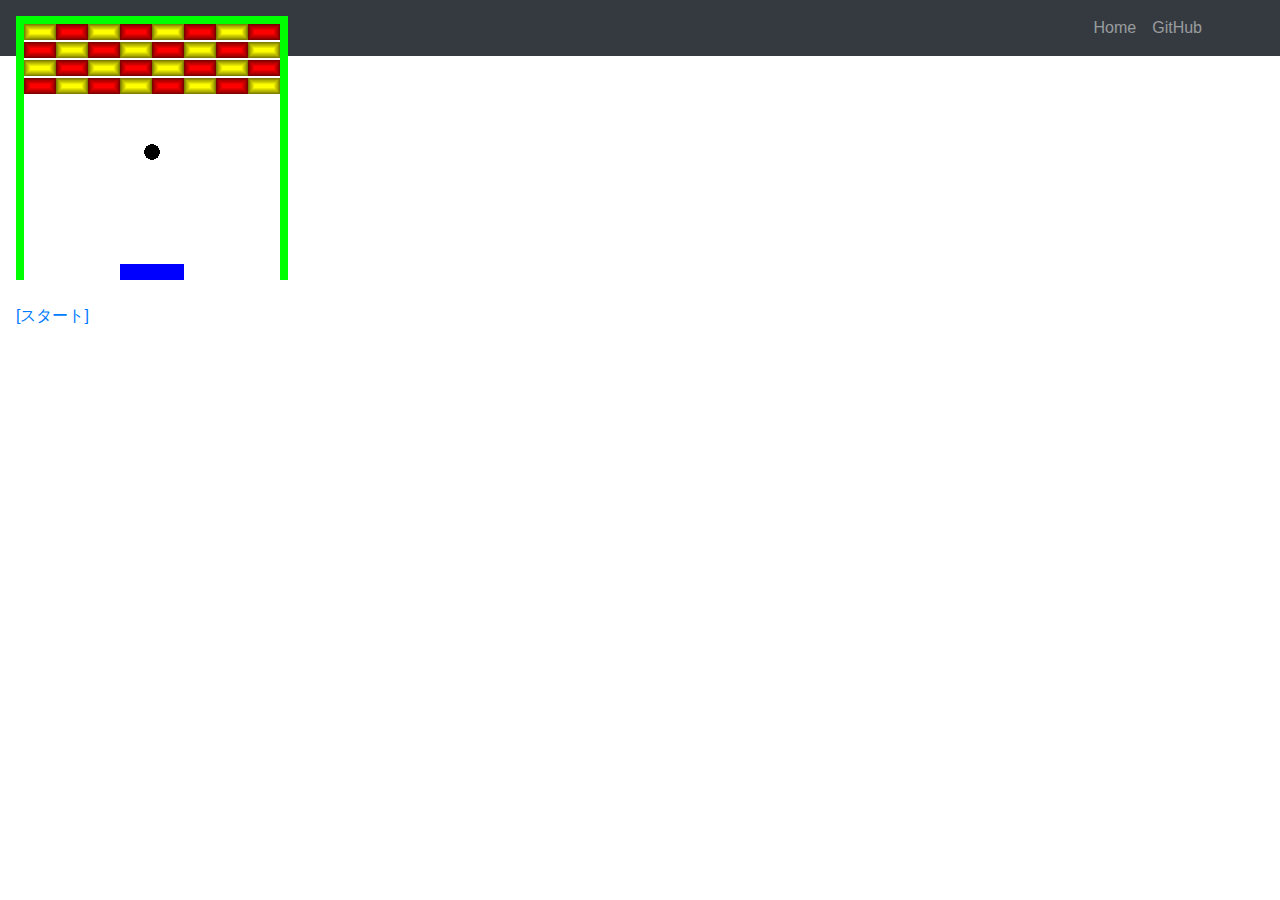
<file: games/Blockout/index.html>
<!DOCTYPE>
<html lang="ja">
<head>
    <meta charset="utf-8">
    <title>Test Game</title>
    <script type="text/JavaScript">

    // ブラウザバージョンセット
    var brver;	// ブラウザのバージョン
    var NN6;	// NN6.0以上なら true
    var IE5;	// IE5.0以上なら true
    brver = eval(0 + navigator.appVersion.charAt(0));
    NN6   = (brver >= 5 && navigator.appName=="Netscape");
    IE5   = (brver >= 4 && navigator.userAgent.indexOf("MSIE")!=-1);

    </script>
    <script src="https://ajax.googleapis.com/ajax/libs/jquery/3.4.1/jquery.min.js"></script>
    <script src="https://maxcdn.bootstrapcdn.com/bootstrap/4.4.1/js/bootstrap.min.js"></script>
    <link rel="stylesheet" href="https://maxcdn.bootstrapcdn.com/bootstrap/4.4.1/css/bootstrap.min.css">
    <script src="../../template.js"></script>
    <link rel="stylesheet" type="text/css" href="../../style.css">
    <script src="game.js"></script>
</head>

<body>
    <div id="header"></div>
    <script>header('../../');</script>
    <div class="container">
    <!-- 壁 -->
    <div id="lyrwall">
        <!--     style="position:absolute; left:16px; top:16px;">-->
        <img src="img/bb002.gif"><br><br>
        <a href="JavaScript:gameStart()">[スタート]</a>
    </div>

    <!-- ボール -->
    <div id="lyrball">
        <!-- style="position: absolute; left: 144px; top: 144px;">-->
        <img src="img/bb001.gif">
    </div>

    <!-- バー -->
    <div id="lyrbar">
        <!--     style="position:absolute; left:120px; top:264px;">-->
        <img src="img/bb003.gif">
    </div>

    <!-- ブロックレイヤー -->
    <template id="btemplate">
    <div class="blocks">
        <img src="" alt="">
    </div>
    </template>
</body>
</html>
</file>
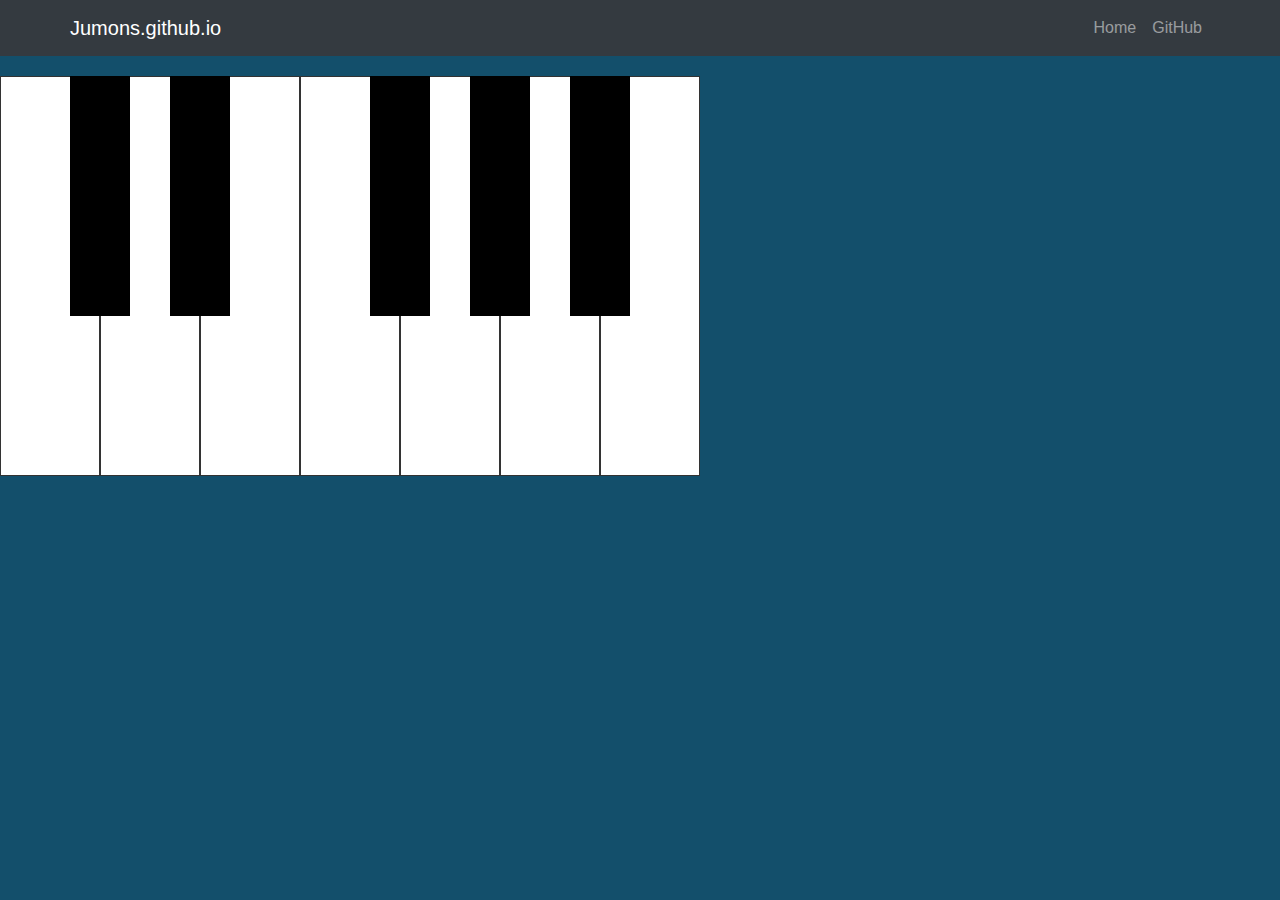
<file: games/Piano/index.html>
<!DOCTYPE html>
<html lang="jp">
<head>
  <meta charset="utf-8">
  <title>Piano</title>
  <script src="https://ajax.googleapis.com/ajax/libs/jquery/3.4.1/jquery.min.js"></script>
  <script src="https://maxcdn.bootstrapcdn.com/bootstrap/4.4.1/js/bootstrap.min.js"></script>
  <link rel="stylesheet" href="https://maxcdn.bootstrapcdn.com/bootstrap/4.4.1/css/bootstrap.min.css">

  <script src="../../template.js"></script>
  <link rel="stylesheet" type="text/css" href="styles.css">
  <link rel="stylesheet" type="text/css" href="../../style.css">
  <script type="text/javascript" src="script.js" defer></script>
</head>

<body>
  <div id="header"></div>
  <script>header('../../');</script>
  <div class="piano">
    <div data-note="C"  class="key white"></div>
    <div data-note="Db" class="key black"></div>
    <div data-note="D"  class="key white"></div>
    <div data-note="Eb" class="key black"></div>
    <div data-note="E"  class="key white"></div>
    <div data-note="F"  class="key white"></div>
    <div data-note="Gb" class="key black"></div>
    <div data-note="G"  class="key white"></div>
    <div data-note="Ab" class="key black"></div>
    <div data-note="A"  class="key white"></div>
    <div data-note="Bb" class="key black"></div>
    <div data-note="B"  class="key white"></div>
  </div>

  <audio id="C"  src="notes/C.mp3"></audio>
  <audio id="Db" src="notes/Db.mp3"></audio>
  <audio id="D"  src="notes/D.mp3"></audio>
  <audio id="Eb" src="notes/Eb.mp3"></audio>
  <audio id="E"  src="notes/E.mp3"></audio>
  <audio id="F"  src="notes/F.mp3"></audio>
  <audio id="Gb" src="notes/Gb.mp3"></audio>
  <audio id="G"  src="notes/G.mp3"></audio>
  <audio id="Ab" src="notes/Ab.mp3"></audio>
  <audio id="A"  src="notes/A.mp3"></audio>
  <audio id="Bb" src="notes/Bb.mp3"></audio>
  <audio id="B"  src="notes/B.mp3"></audio>
</body>
</html>
</file>
<file: style.css>
@mixin box_sizing {
  -moz-box-sizing:    border-box;
  -webkit-box-sizing: border-box;
  box-sizing:         border-box;
}

/* universal */

#header {
  margin-bottom: 20px;
}

a.widelink {
  display: block;
}

body {
}

section {
  overflow: auto;
}

textarea {
  resize: vertical;
}

.center {
  text-align: center;
  h1 {
    margin-bottom: 10px;
  }
}

/* typography */

h1, h2, h3, h4, h5, h6 {
  line-height: 1;
}

h1 {
  font-size: 3em;
  letter-spacing: -2px;
  margin-bottom: 30px;
  text-align: center;
}

h2 {
  font-size: 1.2em;
  letter-spacing: -1px;
  margin-bottom: 30px;
  text-align: center;
  font-weight: normal;
  color: $gray-light;
}

p {
  font-size: 1.1em;
  line-height: 1.7em;
}
</file>
<file: TestPage/style.css>
:root {
    font-size: 16px;
    font-family: 'Open Sans';
    --text-primary: #b6b6b6;
    --text-secondary: #ececec;
    --bg-primary: #23232e;
    --bg-secondary: #141418;
    --transition-speed: 200ms ease;
}

body {
    color: black;
    background-color: white;
    margin: 0;
    padding: 0;
}

body::-webkit-scrollbar {
    width: 0.25rem;
}
body::-webkit-scrollbar-track {
    background: #1e1e24;
}
body::-webkit-scrollbar-thumb {
    background: #6649b8;
}

main {
    margin-left: 5rem;
    padding: 1rem;
}

.navbar {
    position: fixed;
    background-color: var(--bg-primary);
    transition: width var(--transition-speed);
}

.navbar-nav {
    list-style: none;
    padding: 0;
    margin: 0;
    display: flex;
    flex-direction: column;
    align-items: center;
    height: 100%;
}

.nav-item {
    width: 100%;
}

.nav-item:last-child {
    margin-top: auto;
}

.nav-link {
    display: flex;
    align-items: center;
    height: 5rem;
    color: var(--text-primary);
    text-decoration: none;
    filter: grayscale(100%) opacity(0.7);
    transition: var(--transition-speed);

}

.nav-link:hover {
    filter: grayscale(0%) opacity(1);
    background: var(--bg-secondary);
    color: var(--text-secondary)
}

.link-text {
    display: none;
    margin-left: 1rem;
}

.nav-link i {
    min-width: 2rem;
    margin: 0 1.5rem;
}

.fa-primary {
    color: #ff7eee;
}

.fa-secondary {
    color: #df49a6;
}

.fa-primary, .fa-secondary {
    transition: var(--transition-speed);
}

.logo {
    font-weight: bold;
    text-transform: uppercase;
    margin-bottom: 1rem;
    text-align: center;
    color: var(--text-secondary);
    background: var(--bg-secondary);
    font-size: 1.5rem;
    letter-spacing: 0.3ch;
    width: 100%;
}

.logo i {
    transform: rotate(0deg);
    transition: transform var(--transition-speed)
}

.navbar:hover .logo i {
    margin-left: auto;
    transform: rotate(-180deg);
}


@media only screen and (max-width: 600px) {
    .navbar {
        bottom: 0;
        width: 100vw;
        height: 5rem;
    }

    .logo {
        display: none;
    }

    .navbar-nav {
        flex-direction: row;
    }

    .nav-link {
        justify-content: center;
    }

    main {
        margin: 0;
    }
}

@media only screen and (min-width: 600px) {
    .navbar {
        top: 0;
        width: 5rem;
        height: 100vh;
    }

    .navbar:hover {
        width: 16rem;
    }

    .navbar:hover .link-text {
        display: inline;
        transition: opacity var(--transition-speed);
    }
}
</file>
<file: games/Piano/styles.css>
*, *::before, *::after {
  box-sizing: border-box;
}

body {
  background-color: #134F6B;
  margin: 0;
  min-height: 100vh;
  /*display: flex;*/
  justify-content: center;
  align-items: center;
}

.piano {
  display: flex;
}

.key {
  height: calc(var(--width) * 4);
  width: var(--width);
}

.white {
  --width: 100px;
  background-color: white;
  border: 1px solid #333;
}

.white.active {
  background-color: #CCC;
}

.black {
  --width: 60px;
  background-color: black;
  margin-left: calc(var(--width) / -2);
  margin-right: calc(var(--width) / -2);
  z-index: 2;
}

.black.active {
  background-color: #333;
}
</file>
